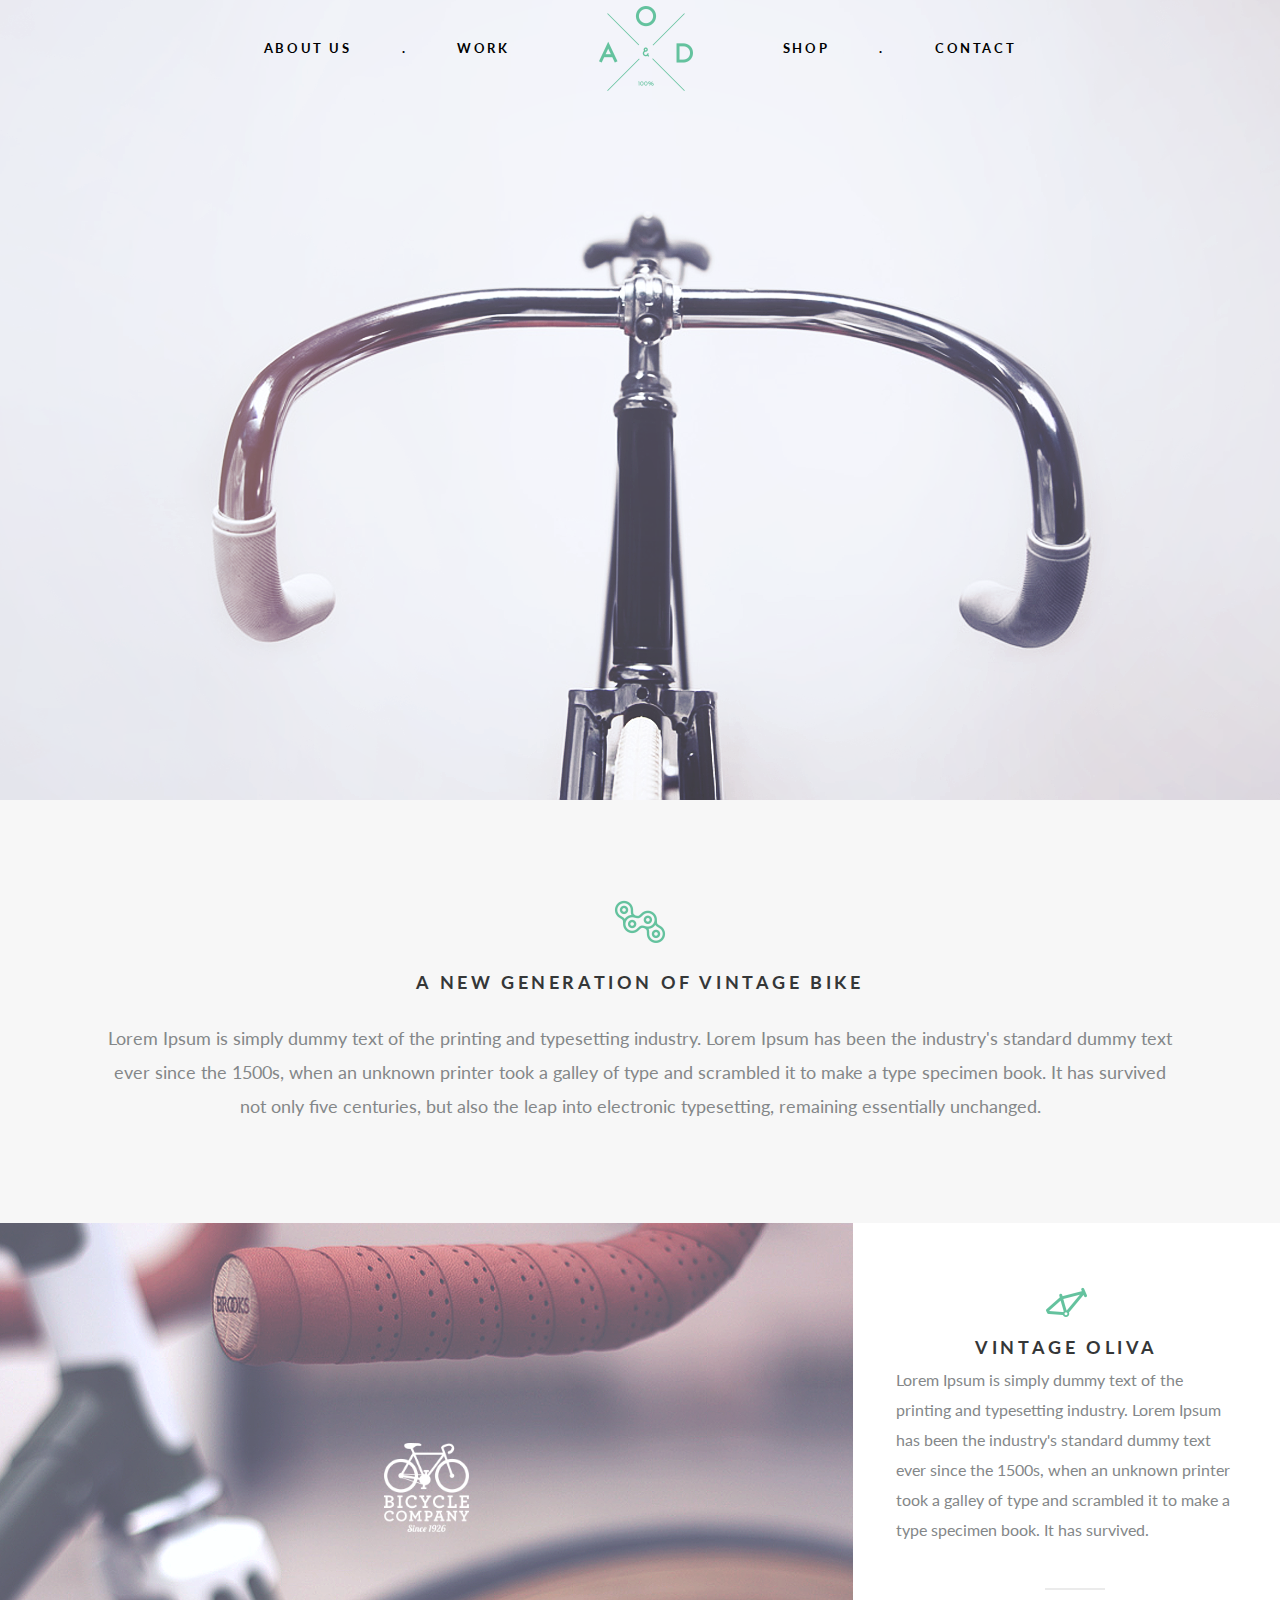
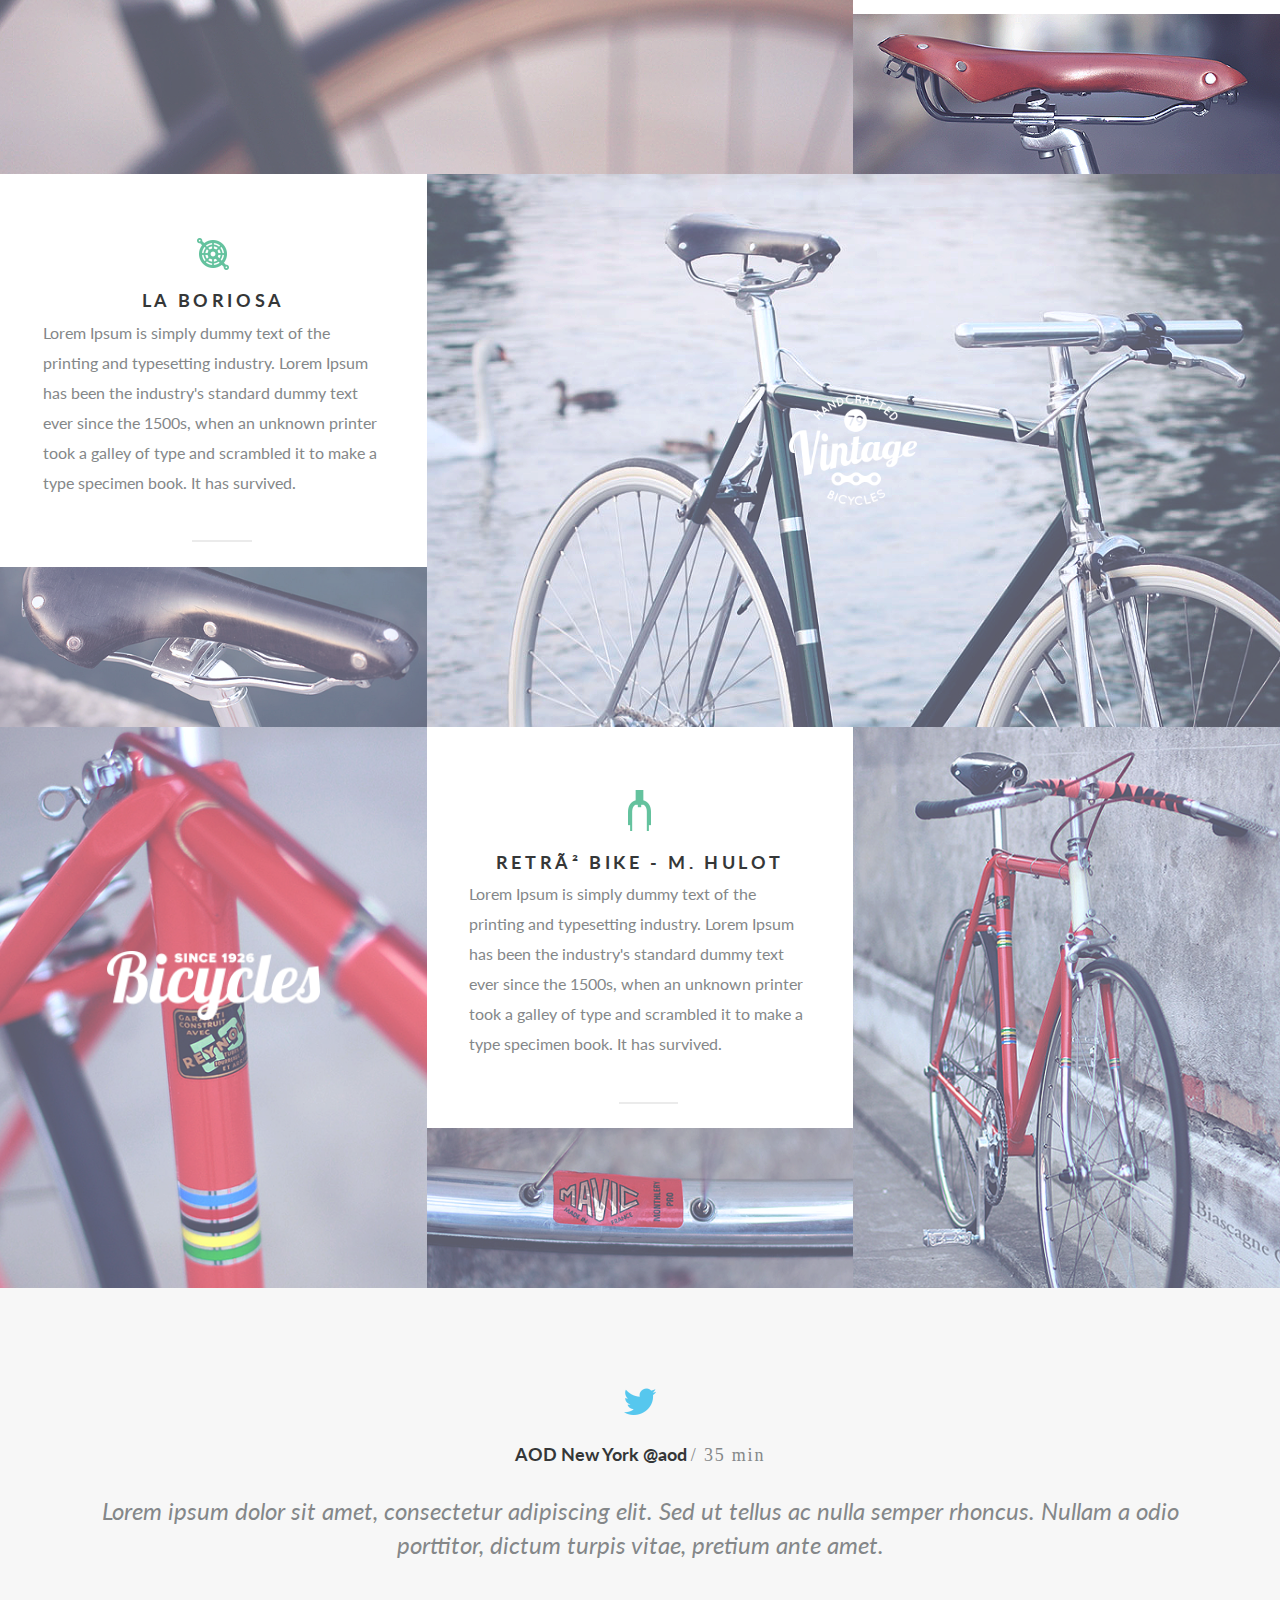
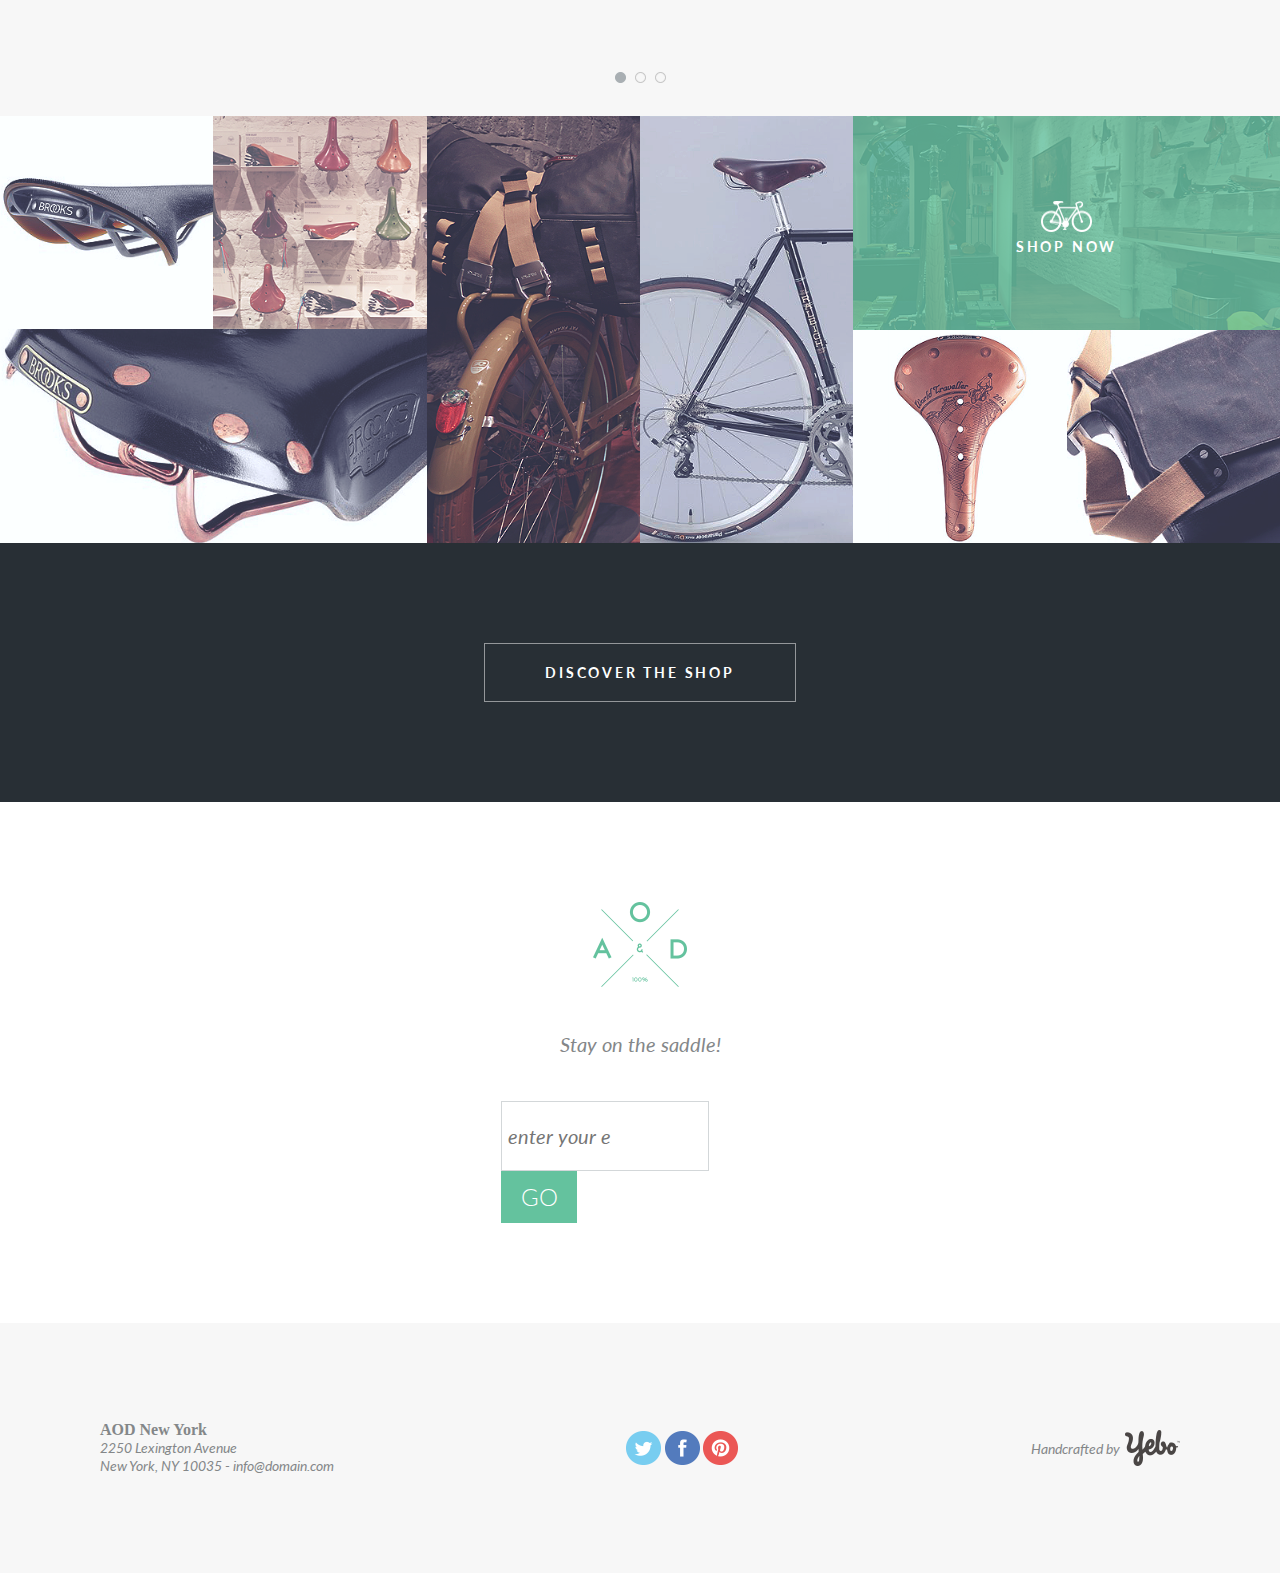
<file: adaptive/index.html>
<!DOCTYPE html>
<html lang = "ru">
    <head>
        <title>adaptive</title>
        <meta http-equid = "Content-type" content = "text/html;charset=UTF-8 /">
        <link rel="stylesheet" href="css/style.css">
        <link rel="shortcut icon" href="../adaptive/img/ico/favicon%20(1).ico">
        <meta name="viewport" content="width=device-width, initial-scale=1.0, maximum-scale=1.0, user-scalable=0">
    </head>
    <body>
        <div class="wrapper">
            <div class="header">
                <div class="header__menu menu">
                    <div class="menu__left">about&nbspus<span>.</span>work</div>
                    <div class="menu__item"><img src="../adaptive/img/adaptive/Logo.png" alt="сори"></div>
                    <div class="menu__right">shop<span>.</span>contact</div>
                </div>
            </div>
            <div class="new">
                <div class="new__row row">
                    <div class="new__item"><img src="../adaptive/img/adaptive/image_2.png" alt=""></div>
                    <div class="new__head head">A NEW GENERATION OF VINTAGE BIKE</div> 
                    <div class="new__text text">Lorem Ipsum is simply dummy text of the printing and typesetting industry. Lorem Ipsum has been the industry's standard dummy text ever since the 1500s, when an unknown printer took a galley of type and scrambled it to make a type specimen book. It has survived not only five centuries, but also the leap into electronic typesetting, remaining essentially unchanged. </div>
                </div>
            </div>
            <div class="block1">
                <div class="block1__row">
                    <div class="block1__item item"><img src="../adaptive/img/adaptive/Logo_1.png" alt=""></div>
                    <div class="block1__content content">
                        <div class="content__row ">
                            <div class="block1-content__item item1"><img src="../adaptive/img/adaptive/image_3.png" alt=""></div>
                            <div class="block1-content__head head1">vintage Oliva</div>
                            <div class="block1-content__text text1">Lorem Ipsum is simply dummy text of the printing and typesetting industry. Lorem Ipsum has been the industry's standard dummy text ever since the 1500s, when an unknown printer took a galley of type and scrambled it to make a type specimen book. It has survived.</div>
                            <div class="block-content__line line1"></div>
                            <div class="block-content__image image1"><img src="../adaptive/img/adaptive/Layer_11.png" alt=""></div>
                        </div>
                    </div>
                </div>
            </div>
            <div class="block1">
                <div class="block1__row">
                    <div class="block2__content content">
                        <div class="content__row ">
                            <div class="block2-content__item item1"><img src="../adaptive/img/adaptive/logo_2.png" alt=""></div>
                            <div class="block2-content__head head1">La Boriosa</div>
                            <div class="block2-content__text text1">Lorem Ipsum is simply dummy text of the printing and typesetting industry. Lorem Ipsum has been the industry's standard dummy text ever since the 1500s, when an unknown printer took a galley of type and scrambled it to make a type specimen book. It has survived.</div>
                            <div class="block-content__line line1"></div>
                            <div class="block-content__image image1"><img src="../adaptive/img/adaptive/Layer_12.png" alt=""></div>
                        </div>
                    </div>
                    <div class="block2__item item2"><img src="../adaptive/img/adaptive/Logo_4.png" alt=""></div>
                </div>
            </div>
            <div class="block1">
                <div class="block1__row">
                    <div class="block3__item item3"><img src="../adaptive/img/adaptive/Logo_5.png" alt=""></div>
                    <div class="block3__content content">
                        <div class="content__row ">
                            <div class="block3-content__item item1"><img src="../adaptive/img/adaptive/logo_3.png" alt=""></div>
                            <div class="block3-content__head head1">retrò Bike - M. Hulot</div>
                            <div class="block3-content__text text1">Lorem Ipsum is simply dummy text of the printing and typesetting industry. Lorem Ipsum has been the industry's standard dummy text ever since the 1500s, when an unknown printer took a galley of type and scrambled it to make a type specimen book. It has survived.</div>
                            <div class="block-content__line line1"></div>
                            <div class="block-content__image image1"><img src="../adaptive/img/adaptive/Layer_15.png" alt=""></div>
                        </div>
                    </div>
                    <div class="block3__item item4"></div>
                </div>
            </div>      
            <div class="aod">
                <div class="aod__row row1">
                    <div class="aod__item"><img src="../adaptive/img/adaptive/logo_6.png" alt=""></div>
                    <div class="aod__head head_a">AOD New York  @aod  <span>/  35 min</span></div> 
                    <div class="aod__text text_a">Lorem ipsum dolor sit amet, consectetur adipiscing elit. Sed ut tellus ac nulla semper rhoncus. Nullam a odio porttitor, dictum turpis vitae, pretium ante amet.</div>
                    <div class="aod__circle"><img src="img/adaptive/4-layers.png" alt=""></div>
                </div>
            </div>
            <div class="image">
                <div class="image-1__row">
                    <div class="image-1__head">
                        <img src="../adaptive/img/adaptive/Layer_19.png" alt="">
                        <img src="../adaptive/img/adaptive/Layer_21.png" alt="">
                    </div>
                    <div class="image-1__foot">
                        <img src="../adaptive/img/adaptive/Layer_20.png" alt="">
                    </div>
                </div>
                <div class="image-2__row">
                    <img src="../adaptive/img/adaptive/Layer_22.png" alt="">
                    <img src="../adaptive/img/adaptive/Layer_25.png" alt="">
                </div>
                <div class="image-3__row">
                    <div class="image-3__head">
                        <figure>
                            <img src="../adaptive/img/adaptive/Shape_13.png" alt="">
                            <figcaption>Shop&nbspnow</figcaption>
                        </figure>
                    </div>
                    <div class="image-3__foot">
                        <img src="../adaptive/img/adaptive/Layer_24.png" alt="">
                        <img src="../adaptive/img/adaptive/Layer_26.png" alt="">
                    </div>
                </div>
            </div>
            <div class="dis">
                <div class="dis__row rowd">
                    <div class="dis__button">
                        <button>DISCOVER&nbspTHE&nbspSHOP</button>
                    </div>
                </div>
            </div>
            <div class="stay">
                <div class="stay__row row">
                    <div class="stay__item"><img src="../adaptive/img/adaptive/Logo.png" alt=""></div>
                    <div class="stay__head head_s">Stay on the saddle!</div> 
                    <div class="stay__email email">
                        <input placeholder="enter your email" type="email">
                        <button>GO</button>
                    </div>
                </div>
            </div>
            <footer class="footer">
                <div class="footer1">
                    <div class="footer1__text">
                        <span>AOD New York</span><br>
                        2250 Lexington Avenue <br>
                        New York, NY 10035  - info@domain.com
                    </div>     
                </div>
                <div class="footer2">
                    <div class="footer2__image">
                        <img src="../adaptive/img/adaptive/Vector_1.png" alt="">
                        <img src="../adaptive/img/adaptive/Vector_2.png" alt="">
                        <img src="../adaptive/img/adaptive/Vector_3.png" alt="">
                    </div>
                </div>
                <div class="footer3">
                    <div class="footer3__yebo">
                        <div class="yebo__text">Handcrafted by</div>
                        <img src="../adaptive/img/adaptive/Y_E_B_O_Logo.png" alt="">
                    </div>
                </div>
            </footer>
        
        </div>
    </body>
</html>
</file>
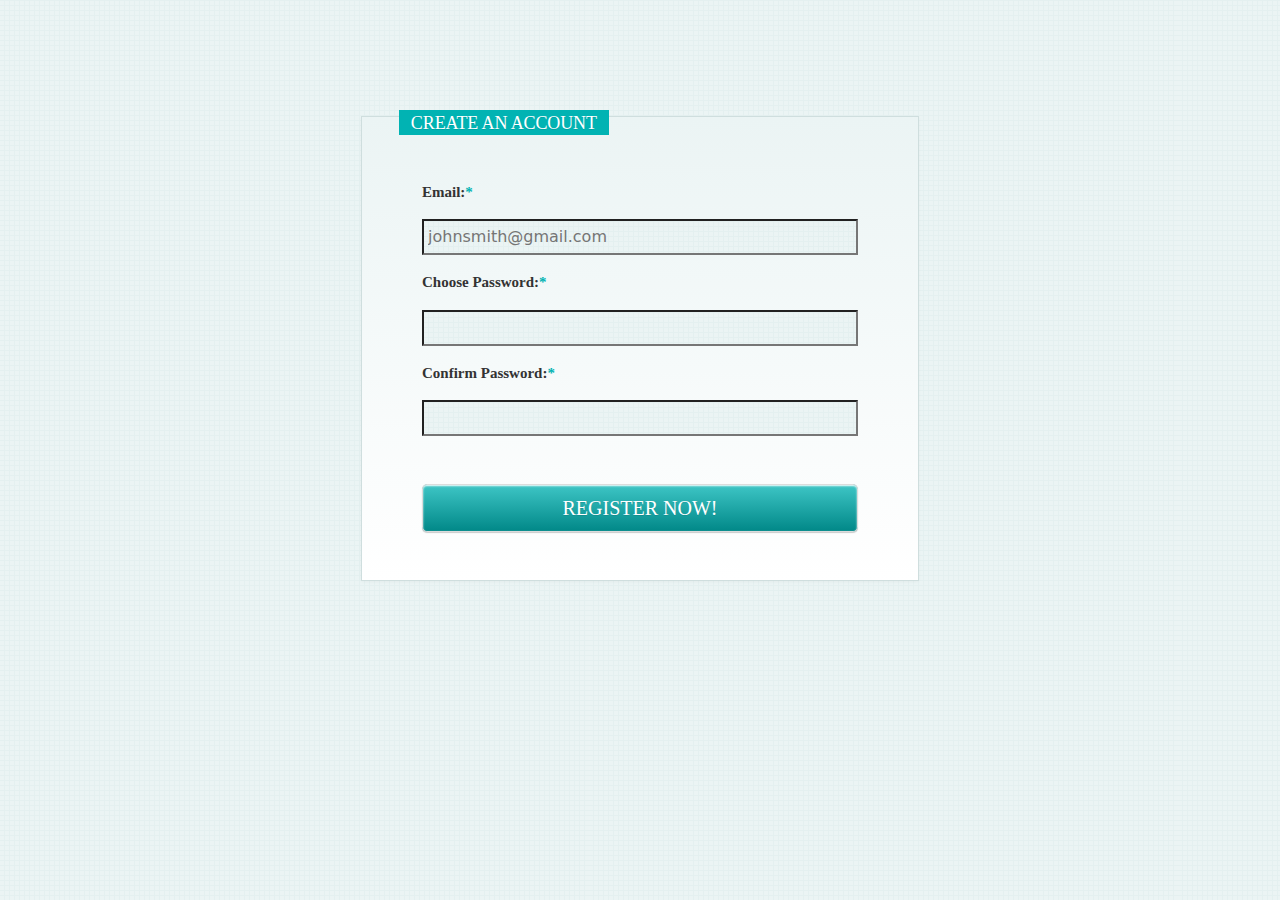
<file: create_account/index.html>
<!DOCTYPE html>
<html lang = "ru">
    <head>
        <title>Create_Account</title>
        <meta http-equid = "Content-type" content = "text/html;charset=UTF-8 /">
        <link rel="stylesheet" href="css/style.css">
        <link rel="stylesheet" href="css/bootstrap.css">
        <meta name="viewport" content="width=device-width, initial-scale=1.0, maximum-scale=1.0, user-scalable=0">
    </head>
    <body>
        <div class="container  text-center ">
            <div class="register">
                <div class="row rowstr  d-inline-block ">
                 <div class="col col-regist ">create an account</div>
                </div>
                <div class="row row-regist h-100 w-50 offset-3 ">
                 <div class="col">
                    <div class="form p-5">
                        <p class="mt-3 "> <strong>Email:<span>*</span></strong> </p>
                        <form action="#">
                            <div class="input-group input-group-lg">
                             <input placeholder="johnsmith@gmail.com" type="email" class=" p-1 mb-3 input-group input-group-lg">
                            </div>
                            <p class=""> <strong>Choose Password:<span>*</span></strong> </p>
                            <div class="input-group input-group-lg">
                             <input type="password" class=" p-1 mb-3 input-group input-group-lg">
                            </div>
                            <p class=""> <strong>Confirm Password:<span>*</span></strong> </p>
                            <div class="input-group input-group-lg ">
                             <input type="password" class=" p-1 mb-5 input-group">
                            </div>
                            <div class="d-grid gap-2">
                             <button  class="btn-lg form-btn" type="button">register now!</button>
                            </div>
                        </form>
                    </div>
                 </div>
                </div>
            </div>
        </div>
    </body>
</html>
</file>
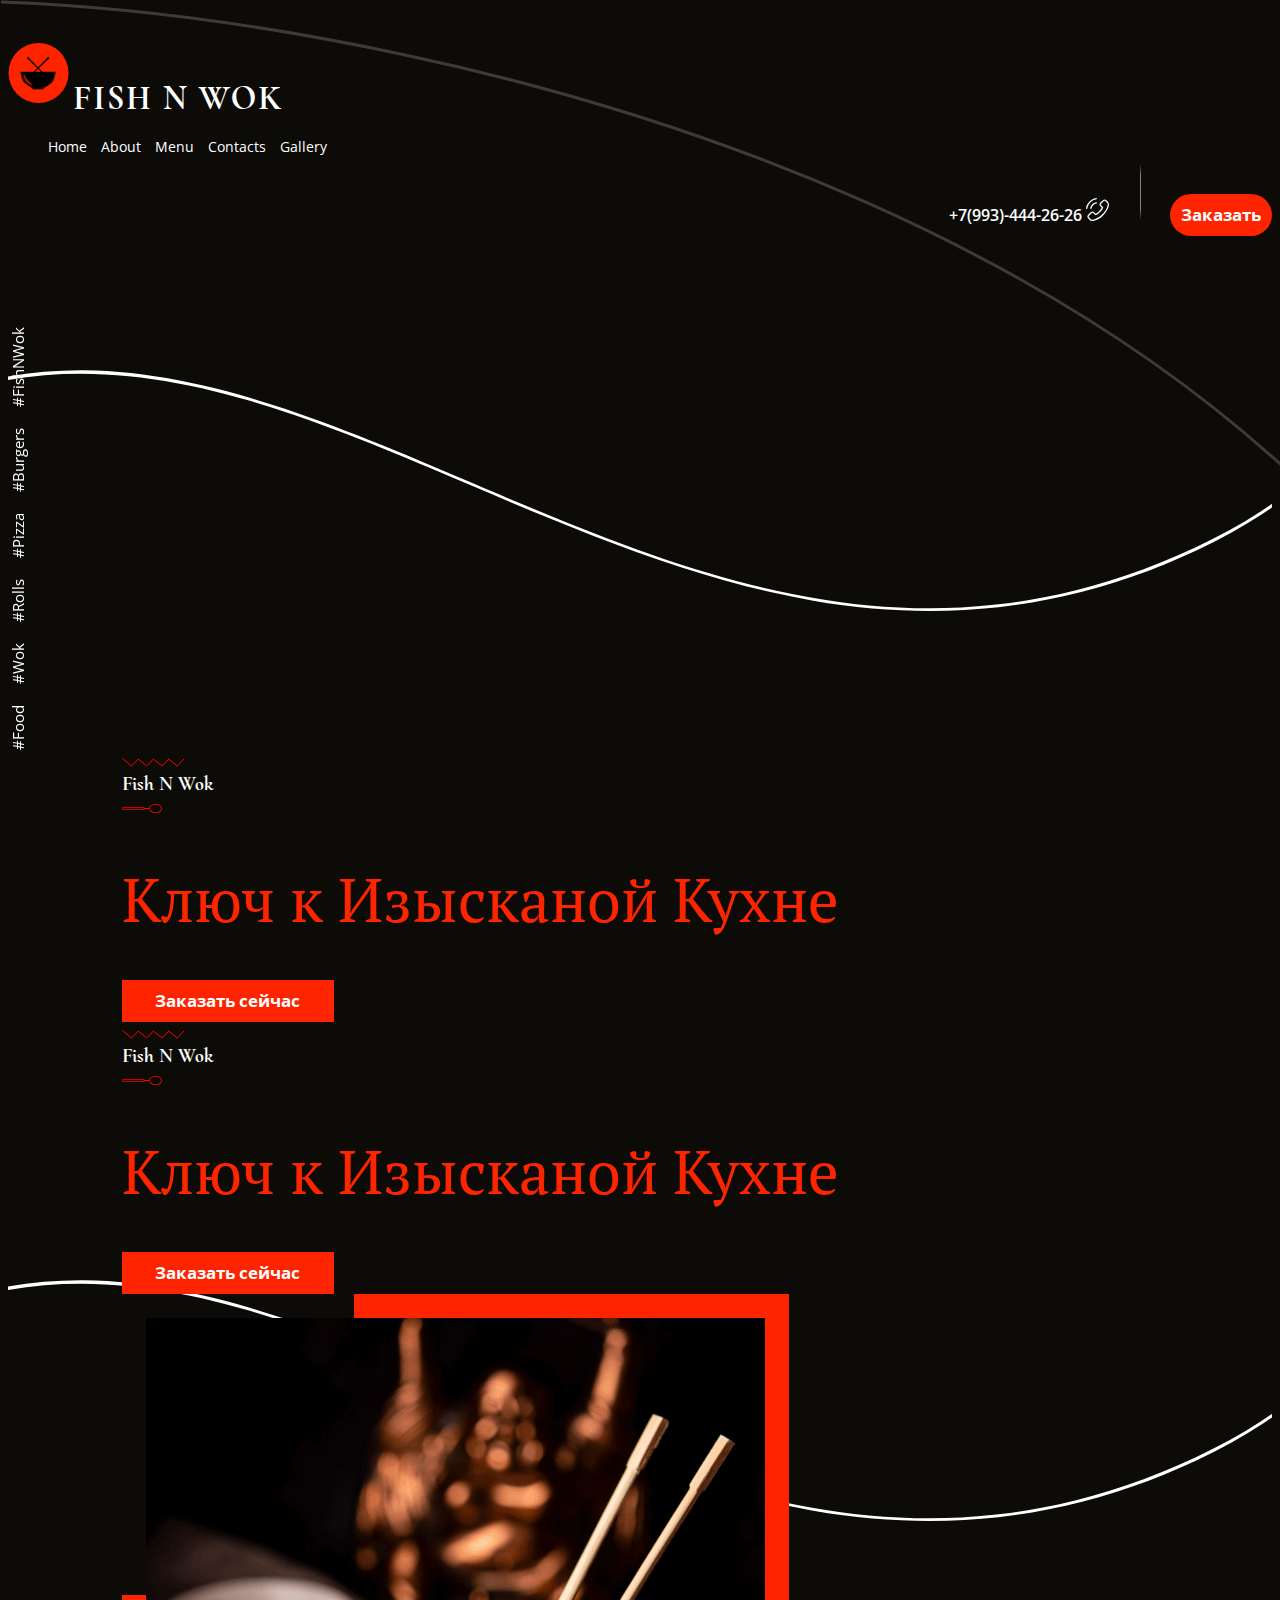
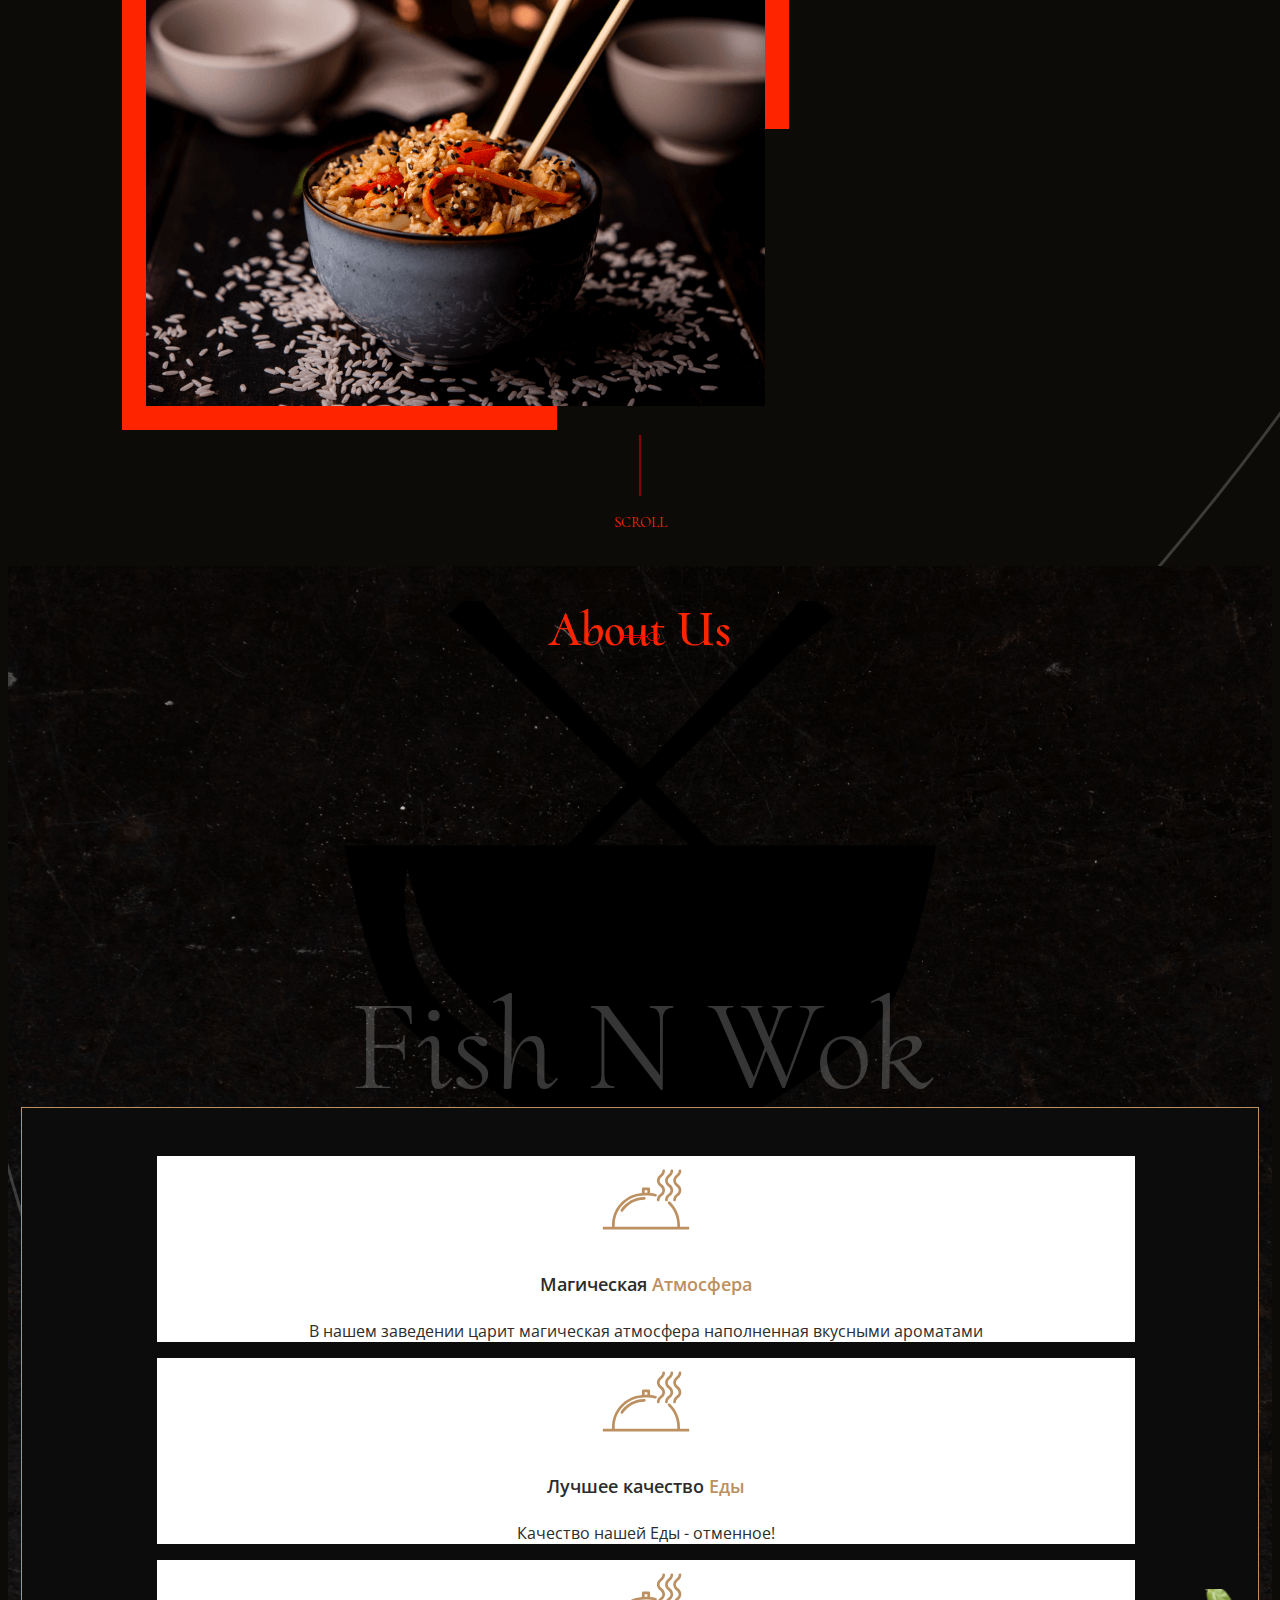
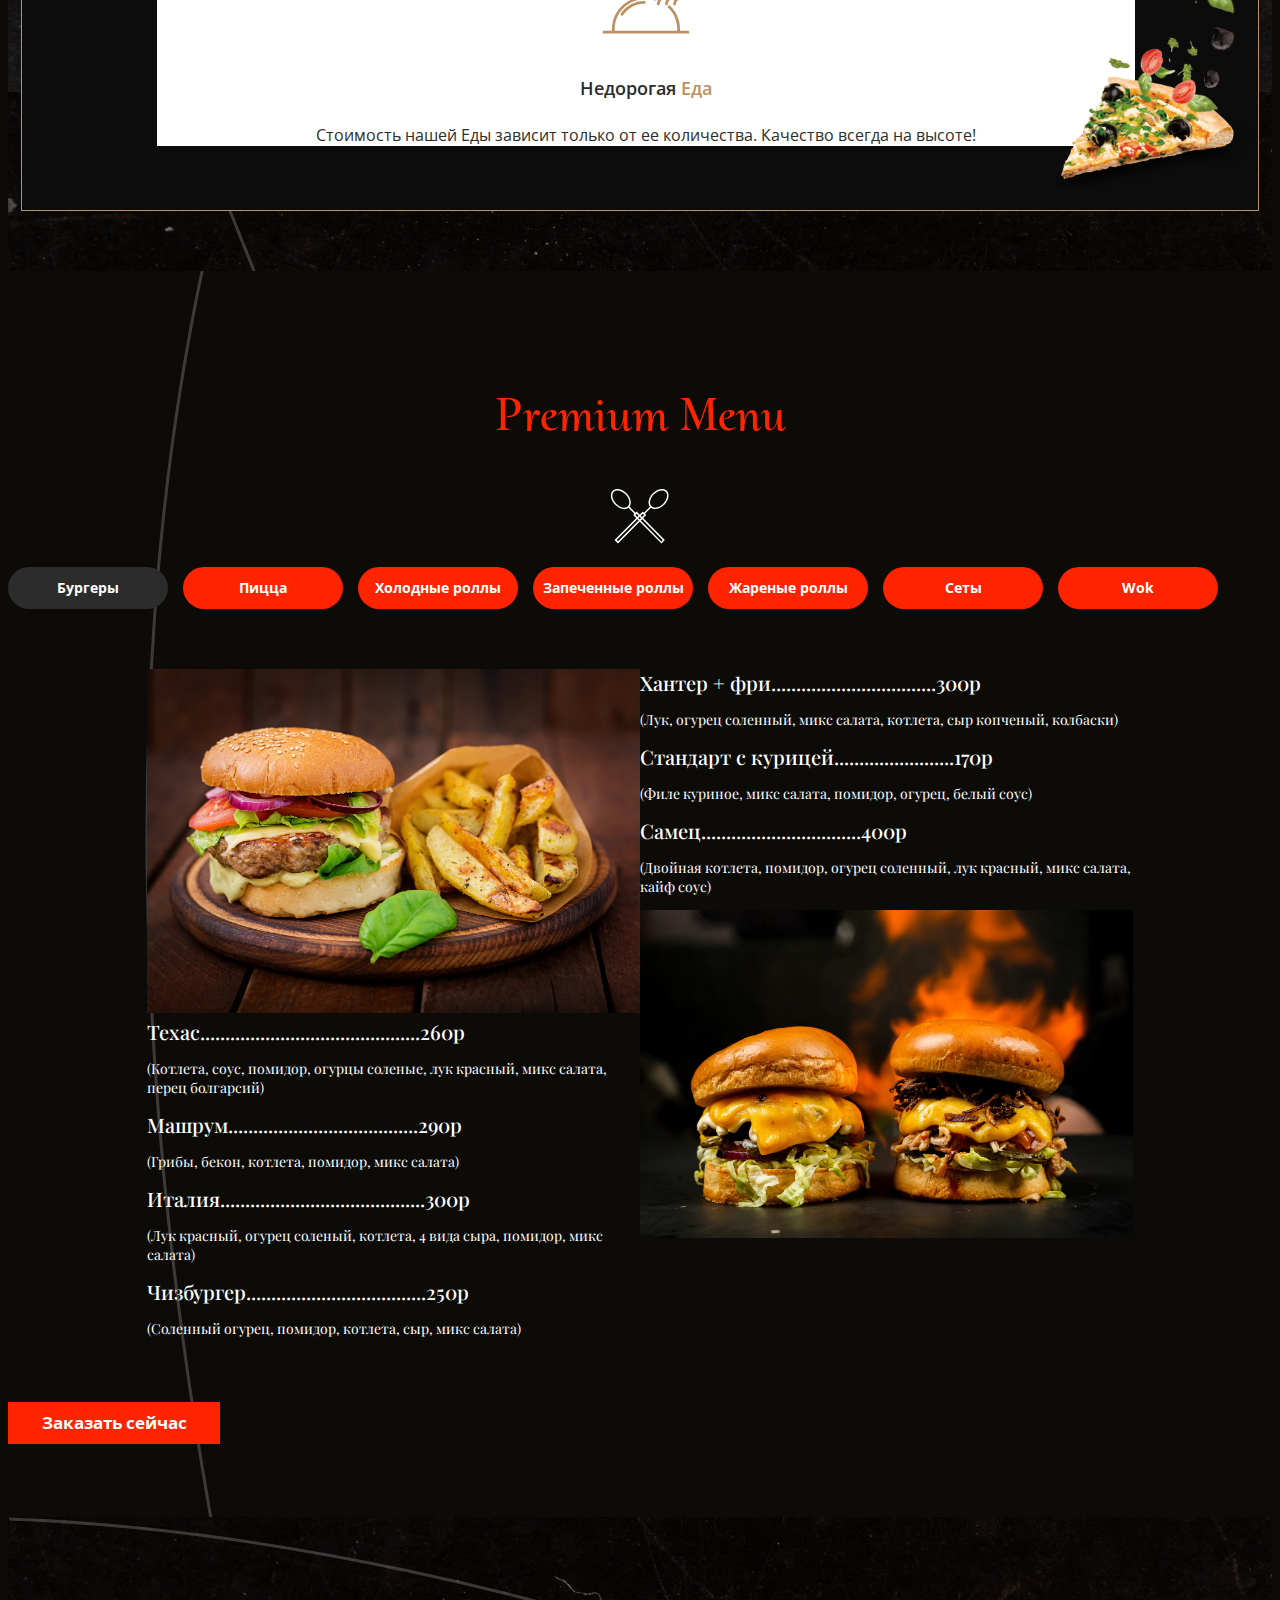
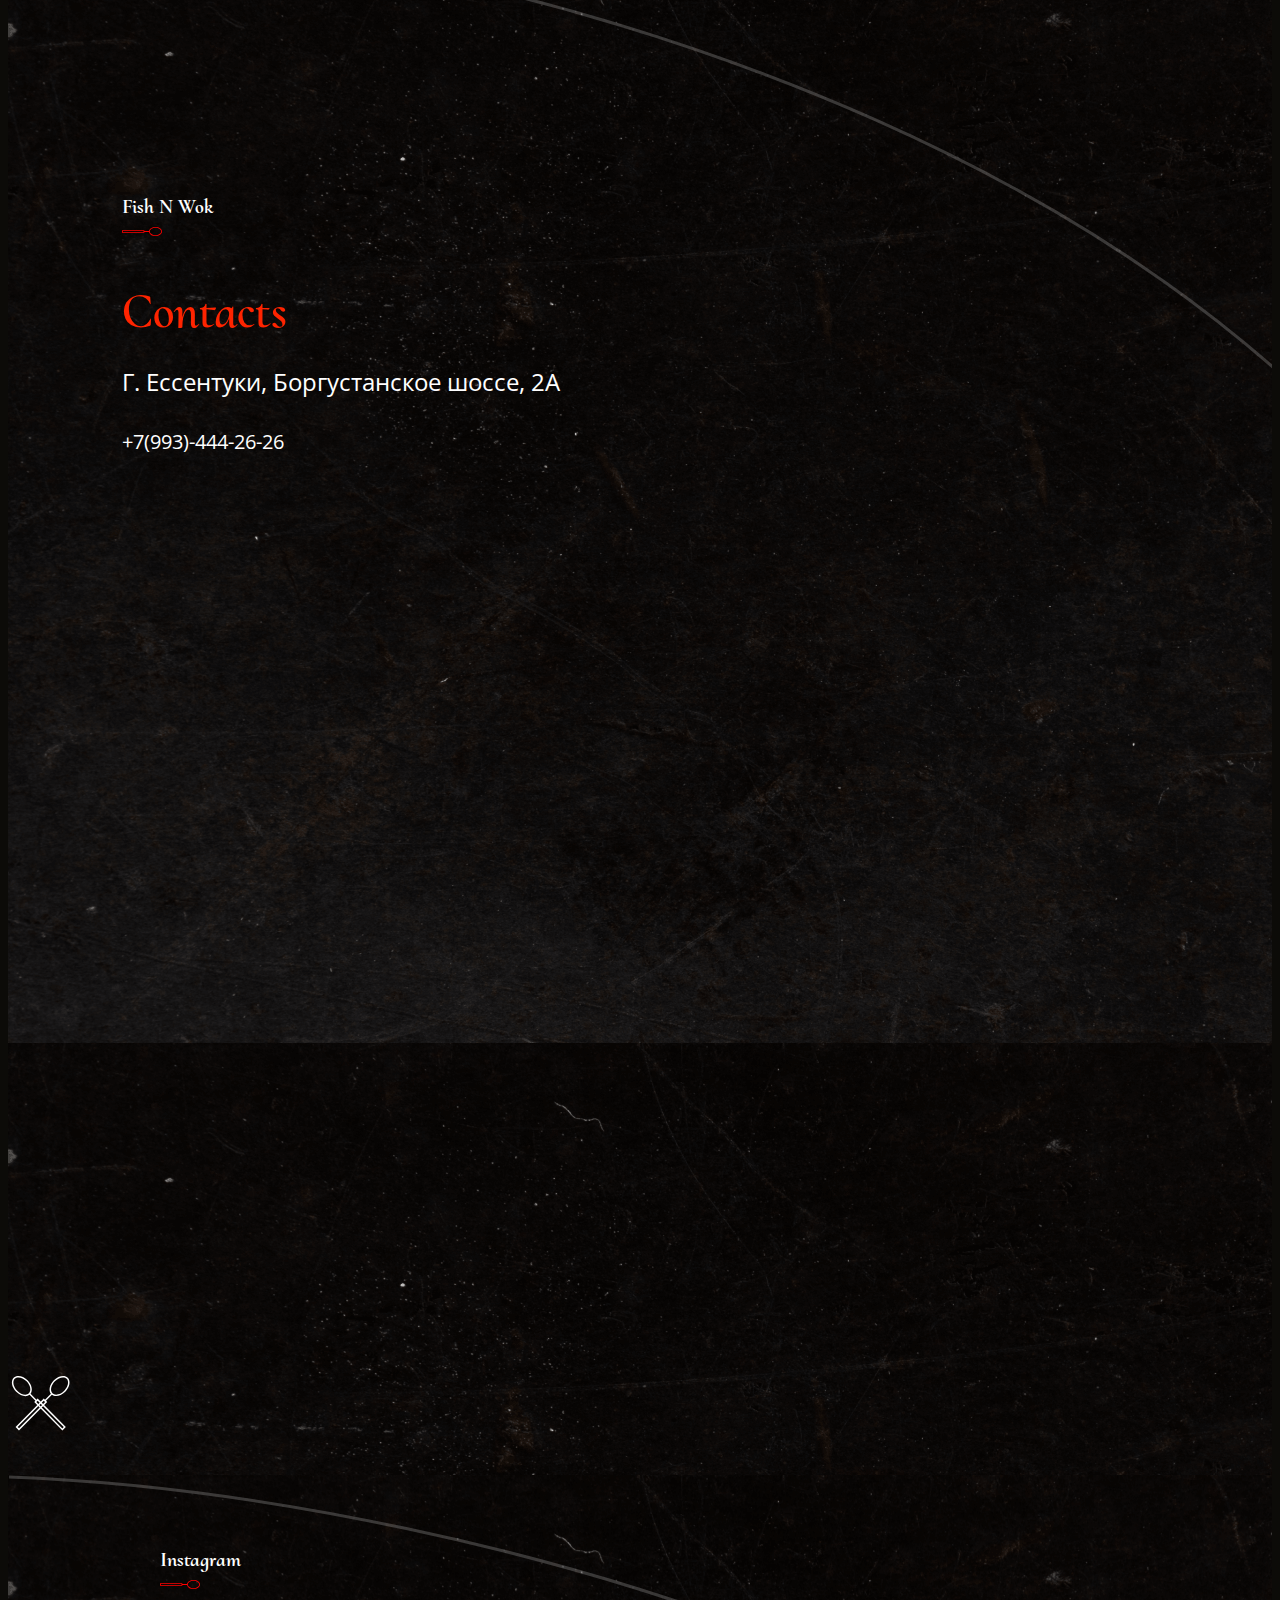
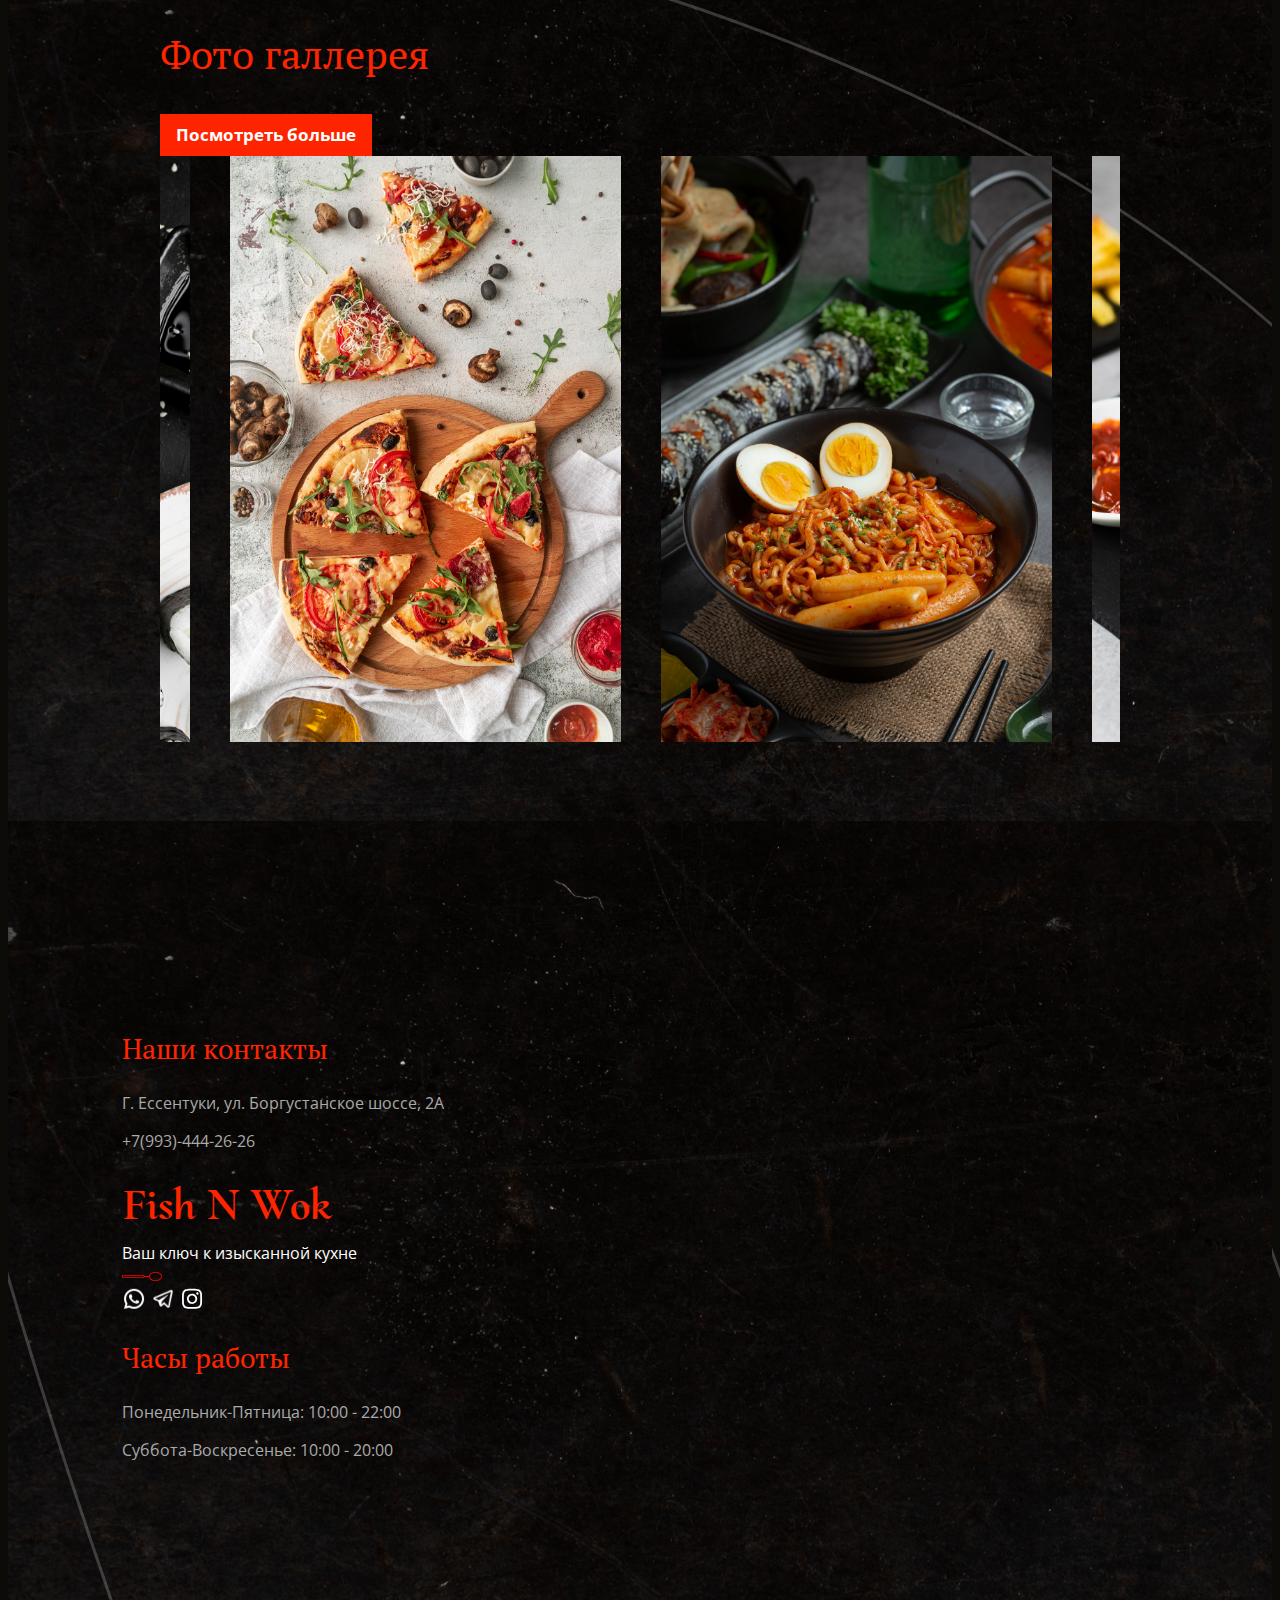
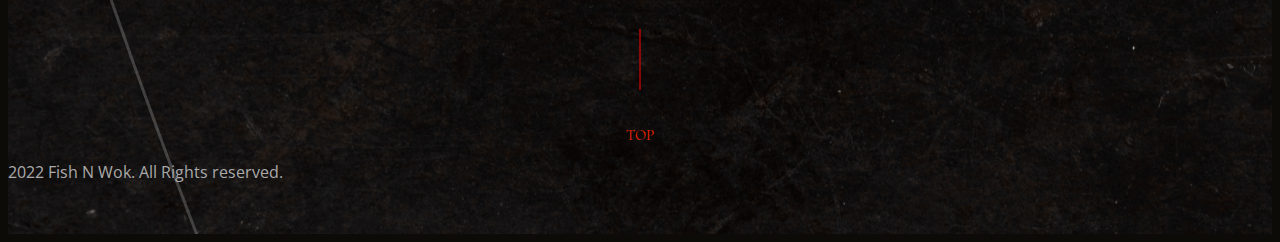
<file: fish-n-wok/src/index.html>
<!doctype html>
<html lang="ru">
<head>
    <meta charset="UTF-8">
    <meta name="viewport"
          content="width=device-width, user-scalable=no, initial-scale=1.0, maximum-scale=1.0, minimum-scale=1.0">
    <meta http-equiv="X-UA-Compatible" content="ie=edge">
    <link type="image/x-icon" href="images/all/favicon.png" rel="shortcut icon">
    <link rel="stylesheet" href="https://cdn.jsdelivr.net/npm/bootstrap@4.6.1/dist/css/bootstrap.min.css" integrity="sha384-zCbKRCUGaJDkqS1kPbPd7TveP5iyJE0EjAuZQTgFLD2ylzuqKfdKlfG/eSrtxUkn" crossorigin="anonymous">
    <link rel="preconnect" href="https://fonts.googleapis.com">
    <link rel="preconnect" href="https://fonts.gstatic.com" crossorigin>
    <link href="https://fonts.googleapis.com/css2?family=Cormorant+Upright:wght@400;600;700&family=Open+Sans:wght@400;600;700&family=PT+Serif&family=Playfair+Display:wght@400;500&family=Poppins:wght@200;400&display=swap" rel="stylesheet">
    <link rel="stylesheet" href="css/style.css">
    <title>Fish N Wok</title>
</head>
<body>
    <header id="home" class="header container-fluid">
        <div class="section__container container">
            <div class="row align-items-center justify-content-center">
                <div class="header__logo logo col-lg-3 col-xl-4 col-sm-5 col-8">
                    <img class="logo_img" src="images/home/logo.svg" alt="logo">
                    <a href="index.html" class="logo_title">FISH N WOK</a>
                </div>

                <div class="header__menu menu col-lg-5 col-sm-2 col-4 col-xl-4">
                    <div class="menu__icon_wrapper">
                        <div class="menu__icon">
                            <span></span>
                        </div>
                    </div>
                    <nav class="menu__body">
                        <ul class="menu__list">
                            <li><a  href="#home" class="menu__link">Home</a></li>
                            <li><a  href="#about" class="menu__link">About</a></li>
                            <li><a  href="#menu" class="menu__link">Menu</a></li>
                            <li><a  href="#contacts" class="menu__link">Contacts</a></li>
                            <li><a  href="#gallery" class="menu__link">Gallery</a></li>
                        </ul>
                    </nav>
                </div>

                <div class="header_order order col-lg-4 col-sm-5 d-sm-block d-none ">
                    <div class="order__phone">
                        <a class="d-md-block d-none phone" href="tel:+79934442626">+7(993)-444-26-26</a>
                        <a class="d-md-none d-inline" href="tel:+79934442626">
                            <img src="images/home/phone.svg" alt="" class="d-md-none d-inline img">
                        </a>
                    </div>
                    <div class="order__line d-sm-inline d-none">
                        <img src="images/home/Vector.svg" alt="line">
                    </div>
                    <div class="order__btn d-sm-inline-block d-none button">
                        <div class="button__wrapper button__head">
                            <a href="tel:+79934442626" class="button__text">Заказать</a>
                        </div>
                    </div>
                </div>

            </div>

            <div class="header__main main row">
                <div class="main__left hashtag col">
                    <p class="hashtag__text">#FishNWok</p>
                    <p class="hashtag__text">#Burgers</p>
                    <p class="hashtag__text">#Pizza</p>
                    <p class="hashtag__text">#Rolls</p>
                    <p class="hashtag__text">#Wok</p>
<!--                    <p class="hashtag__text">#FNW</p>-->
                    <p class="hashtag__text">#Food</p>
                </div>

                <div class="main__container col-12 row">
                    <div class="main__title title d-md-block d-none col-3 col-xl-4 align-self-center">
                        <div class="title__wrapper">
                            <img src="images/home/curve.svg" alt="curve" class="title__curve">
                            <h3 class="title__h3">Fish N Wok</h3>
                            <img src="images/all/spoon.svg" alt="spoon" class="title__spoon">
                            <h1 class="title__text mb-5">Ключ к Изысканой Кухне</h1>
                            <div class="title__btn button">
                                <div class="button__wrapper button__wrapper_main">
                                    <a href="tel:+79934442626" class="button__text">Заказать сейчас</a>
                                </div>
                            </div>
                        </div>
                    </div>
                    <div class="main__img col-12 col-md-7 col-xl-6">
                        <div class="main__title title d-block d-md-none align-self-center">
                            <div class="title__wrapper">
                                <img src="images/home/curve.svg" alt="curve" class="title__curve">
                                <h3 class="title__h3">Fish N Wok</h3>
                                <img src="images/all/spoon.svg" alt="spoon" class="title__spoon">
                                <h1 class="title__text mb-5">Ключ к Изысканой Кухне</h1>
                                <div class="title__btn button">
                                    <div class="button__wrapper">
                                        <a href="tel:+79934442626" class="button__text">Заказать сейчас</a>
                                    </div>
                                </div>
                            </div>
                        </div>
                        <img class="img"
                             srcset="images/home/bowl.png,
                                     images/home/bowl@2x.png 2x"
                             src="images/home/bowl.png" alt="bowl">
                    </div>

                </div>
            </div>

            <div class="header__scroll mt-3 scroll row justify-content-end">
                <div class="scroll__block col-12">
                    <img class="scroll__svg" src="images/home/scroll2.svg" alt="scroll">
                    <p class="scroll__text">SCROLL</p>
                </div>
            </div>
        </div>
    </header>
    <main>
        <section id="about" class="about container-fluid">
            <div class="section__container container">
                <div class="about__container">
                    <div class="row justify-content-between">
                        <div class="col-12 about__head">
                            <h2 class="about__title">About Us</h2>
                            <img src="images/all/spoon.svg" alt="spoon" class="title__spoon">
                        </div>
                        <div class="col-12 about__text">
                            Fish N Wok
                        </div>
                    </div>

                    <div class="row about__content content">
                        <div class="col-12 col-md content__block">
                            <img src="images/about/dish.svg" alt="dish" class="img">
                            <h4 class="content__title">Магическая <span>Атмосфера</span></h4>
                            <p class="content__text">
                                В нашем заведении царит магическая атмосфера
                                наполненная вкусными ароматами
                            </p>
                        </div>
                        <div class="col-12 col-md content__block">
                            <img src="images/about/dish.svg" alt="dish" class="img">
                            <h4 class="content__title">Лучшее качество <span>Еды</span></h4>
                            <p class="content__text">
                                Качество нашей
                                Еды - отменное!
                            </p>
                        </div>
                        <div class="col-12 col-md content__block">
                            <img src="images/about/dish.svg" alt="dish" class="img">
                            <h4 class="content__title">Недорогая <span>Еда</span></h4>
                            <p class="content__text">
                                Стоимость нашей Еды зависит только от ее
                                количества. Качество всегда на высоте!
                            </p>
                        </div>
                    </div>
                    <div class="about__pizza">
                        <img class="img"
                             srcset="images/about/about.png,
                                     images/about/about@2x.png 2x"
                             src="images/about/about.png" alt="pizza">
                    </div>
                </div>
            </div>
        </section>
        <section id="menu" class="food__menu container-fluid">
            <div class="section__container container">
                <div class="menu__container">
                    <div class="row mb-2">
                        <div class="menu__head">
                            <h2 class="menu__title mb-3">Premium Menu</h2>
                            <img src="images/all/cutlery.svg" alt="cutlery" class="img mb-3">
                        </div>
                    </div>
                    <div class="row">
                        <div class="col-12 menu__blocks align-items-start">
                            <div class="menu__items">
                                <div class="menu__item">
                                    <div class="button__wrapper btn_active button__head menu__item_wrapper">
                                        <p class="button__text menu__item_text">Бургеры</p>
                                    </div>
                                </div>
                                <div class="menu__item">
                                    <div class="button__wrapper button__head menu__item_wrapper">
                                        <p class="button__text menu__item_text">Пицца</p>
                                    </div>
                                </div>
                                <div class="menu__item">
                                    <div class="button__wrapper button__head menu__item_wrapper">
                                        <p class="button__text menu__item_text">Холодные роллы</p>
                                    </div>
                                </div>
                                <div class="menu__item">
                                    <div class="button__wrapper button__head menu__item_wrapper">
                                        <p class="button__text menu__item_text">Запеченные роллы</p>
                                    </div>
                                </div>
                                <div class="menu__item">
                                    <div class="button__wrapper button__head menu__item_wrapper">
                                        <p class="button__text menu__item_text">Жареные роллы</p>
                                    </div>
                                </div>
                                <div class="menu__item">
                                    <div class="button__wrapper button__head menu__item_wrapper">
                                        <p class="button__text menu__item_text">Сеты</p>
                                    </div>
                                </div>
                                <div class="menu__item">
                                    <div class="button__wrapper button__head menu__item_wrapper">
                                        <p class="button__text menu__item_text">Wok</p>
                                    </div>
                                </div>
                            </div>
                        </div>
                    </div>
                    <div class="menu__item_content">
                        <div class="menu__item_block item_none item_active row justify-content-between">
                            <div class="col-6">
                                <img src="images/menu/6.jpg" alt="" class="mb-3  img">
                                <div class="product-1">
                                    <p class="fry__rolls_text item_text">
                                        Техас............................................260р
                                    </p>
                                    <p class="item_subtext">
                                        (Котлета, соус, помидор, огурцы соленые, лук красный, микс салата, перец болгарсий)
                                    </p>
                                </div>
                                <div class="product-2">
                                    <p class="fry__rolls_text item_text">
                                        Машрум......................................290р
                                    </p>
                                    <p class="item_subtext">
                                        (Грибы, бекон, котлета, помидор, микс салата)
                                    </p>
                                </div>
                                <div class="product-3">
                                    <p class="fry__rolls_text item_text">
                                        Италия.........................................300р
                                    </p>
                                    <p class="item_subtext">
                                        (Лук красный, огурец соленый, котлета, 4 вида сыра, помидор, микс салата)
                                    </p>
                                </div>
                                <div class="product-4">
                                    <p class="fry__rolls_text item_text">
                                        Чизбургер....................................250р
                                    </p>
                                    <p class="item_subtext">
                                        (Соленный огурец, помидор, котлета, сыр, микс салата)
                                    </p>
                                </div>

                            </div>
                            <div class="col-6">
                                <div class="product-5">
                                    <p class="fry__rolls_text item_text">
                                        Хантер + фри.................................300р
                                    </p>
                                    <p class="item_subtext">
                                        (Лук, огурец соленный, микс салата, котлета, сыр копченый, колбаски)
                                    </p>
                                </div>
                                <div class="product-6">
                                    <p class="fry__rolls_text item_text">
                                        Стандарт с курицей........................170р
                                    </p>
                                    <p class="item_subtext">
                                        (Филе куриное, микс салата, помидор, огурец, белый соус)
                                </div>
                                <div class="product-7">
                                    <p class="fry__rolls_text item_text">
                                        Самец................................400р
                                    </p>
                                    <p class="item_subtext">
                                        (Двойная котлета, помидор, огурец соленный, лук красный, микс салата, кайф соус)
                                </div>

                                <img src="images/menu/42.jpg" alt="" class="mt-3 img">
                            </div>
                        </div>
                        <div class="menu__item_block item_none row justify-content-between" >
                            <div class="col-6">
                                <div class="product-1">
                                    <p class="fry__rolls_text item_text">
                                        Пеперони.....................(30/40см) 430/580р
                                    </p>
                                    <p class="item_subtext">
                                        (Сыр, красный соус, пеперони, орегано)
                                    </p>
                                </div>
                                <div class="product-2">
                                    <p class="fry__rolls_text item_text">
                                        4 Сыра.........................(30/40см) 400/500р
                                    </p>
                                    <p class="item_subtext">
                                        (Сыр, белый соус, блю чиз, пармезан, копченый сыр)
                                    </p>
                                </div>
                                <div class="product-3">
                                    <p class="fry__rolls_text item_text">
                                        4 Сезона.......................(30/40см) 580/740р
                                    </p>
                                    <p class="item_subtext">
                                        (Сыр, красный соус, куриное филе, лук красный, помидор, ветчина, грибы, бекон, пеперони, холопенью)
                                    </p>
                                </div>
                                <div class="product-4">
                                    <p class="fry__rolls_text item_text">
                                        Диабола.......................(30/40см) 500/630р
                                    </p>
                                    <p class="item_subtext">
                                        (Сыр, красный соус, пеперони, помидоры, бекон, холопенью)
                                    </p>
                                </div>
                                <div class="product-5">
                                    <p class="fry__rolls_text item_text">
                                        Ассорти........................(30/40см) 590/750р
                                    </p>
                                    <p class="item_subtext">
                                        (Сыр, красный соус, куриное филе, ветчина, пеперони, помидор, моцарелла, бекон, оригано)
                                    </p>
                                </div>
                                <img src="images/menu/10.jpg" alt="" class="mt-3  img">
                            </div>
                            <div class="col-6">
                                <img src="images/menu/55.jpg" alt="" class="mb-3  img">
                                <div class="product-6">
                                    <p class="fry__rolls_text item_text">
                                        Ветчина грибы.........(30/40см) 400/600р
                                    </p>
                                    <p class="item_subtext">
                                        (Сыр, белый соус, ветчина, грибы, помидоры)
                                    </p>
                                </div>
                                <div class="product-7">
                                    <p class="fry__rolls_text item_text">
                                        Гавайская....................(30/40см) 450/630р
                                    </p>
                                    <p class="item_subtext">
                                        (Сыр, ананас, курица, бекон, красный соус)
                                    </p>
                                </div>
                                <div class="product-8">
                                    <p class="fry__rolls_text item_text">
                                        Маргарита...................(30/40см) 330/470р
                                    </p>
                                    <p class="item_subtext">
                                        (Сыр, красный соус, помидоры)
                                </div>
                                <div class="product-9">
                                    <p class="fry__rolls_text item_text">
                                        Цезарь.........................(30/40см) 500/620р
                                    </p>
                                    <p class="item_subtext">
                                        (Сыр, белый соус, куриное филе, пармезан, микс салата, черри)
                                </div>
                                <div class="product-10">
                                    <p class="fry__rolls_text item_text">
                                        Цыпленок ранч.........(30/40см) 500/620р
                                    </p>
                                    <p class="item_subtext">
                                        (Сыр, белый соус, куриное филе, лук красный, помидоры)
                                </div>
                                <div class="product-11">
                                    <p class="fry__rolls_text item_text">
                                        Чизкейк.......................(30/40см) 450/600р
                                    </p>
                                    <p class="item_subtext">
                                        (Крем чиз, клубника, шоколад, орехи, пудра, кокос)
                                </div>
                            </div>
                        </div>
                        <div class="menu__item_block item_none row justify-content-between">
                            <div class="col-6">
                                <img src="images/menu/12.jpg" alt="" class="mb-3 img">
                                <div class="product-1">
                                    <p class="fry__rolls_text item_text">
                                        Филадельфия...........................270р
                                    </p>
                                    <p class="item_subtext">
                                        (Рис, нори, сыр кремета, огурец, лосось)
                                    </p>
                                </div>
                                <div class="product-2">
                                    <p class="fry__rolls_text item_text">
                                        Филадельфия креветка...............305р
                                    </p>
                                    <p class="item_subtext">
                                        (Рис, сыр кремета, огурец, авокадо, креветка, лосось)
                                    </p>
                                </div>
                                <div class="product-3">
                                    <p class="fry__rolls_text item_text">
                                        Калифорния лосось......................280р
                                    </p>
                                    <p class="item_subtext">
                                        (Рис, яки соус, огурец, авокадо, лосось, масаго)
                                    </p>
                                </div>
                                <div class="product-4">
                                    <p class="fry__rolls_text item_text">
                                        Калифорния краб..........................250р
                                    </p>
                                    <p class="item_subtext">
                                        (Рис, яки соус, огурец, авокадо, краб, масаго)
                                    </p>
                                </div>
                                <div class="product-5">
                                    <p class="fry__rolls_text item_text">
                                        Калифорния креветка.................290р
                                    </p>
                                    <p class="item_subtext">
                                        (Рис, огурец, авокадо, креветка, масаго)
                                    </p>
                                </div>
                                <div class="product-6">
                                    <p class="fry__rolls_text item_text">
                                        Филадельфия с угрем...................310р
                                    </p>
                                    <p class="item_subtext">
                                        (Рис, сыр кремета, огурец, угур, унаги соус, кунжут)
                                    </p>
                                </div>
                                <div class="product-7">
                                    <p class="fry__rolls_text item_text">
                                        Канада......................................350р
                                    </p>
                                    <p class="item_subtext">
                                        (Рис, огурец, лосось, сыр кремета, угур, унаги соус, кунжут)
                                    </p>
                                </div>
                                <div class="product-8">
                                    <p class="fry__rolls_text item_text">
                                        Аляска.....................................270р
                                    </p>
                                    <p class="item_subtext">
                                        (Рис, огурец, сыр кремета, краб)
                                    </p>
                                </div>
                                <div class="product-9">
                                    <p class="fry__rolls_text item_text">
                                        Эби ролл..........................................330р
                                    </p>
                                    <p class="item_subtext">
                                        (Рис, помидор, сыр кремета, жар. креветка, кунжут, спайси соус)
                                    </p>
                                </div>
                                <div class="product-10">
                                    <p class="fry__rolls_text item_text">
                                        Спайс ролл.......................................310р
                                    </p>
                                    <p class="item_subtext">
                                        (Рис, огурец, лосось, краб, спайси соус, кунжут)
                                    </p>
                                </div>
                                <div class="product-11">
                                    <p class="fry__rolls_text item_text">
                                        Калифорния трио.........................340р
                                    </p>
                                    <p class="item_subtext">
                                        (Рис, огурец, авокадо, краб, лосось, угорь, яки соус, масага)
                                    </p>
                                </div>
                            </div>
                            <div class="col-6">
                                <img src="images/menu/7.jpg" alt="" class="mb-3 img">

                                <div class="product-12">
                                    <p class="fry__rolls_text item_text">
                                        Цезарь ролл.....................................270р
                                    </p>
                                    <p class="item_subtext">
                                        (Рис, огурец, помидор, лист салата, курица, цезарь соус)
                                    </p>
                                </div>
                                <div class="product-13">
                                    <p class="fry__rolls_text item_text">
                                        Фидо.........................................330р
                                    </p>
                                    <p class="item_subtext">
                                        (Рис, сыр кремета, масаго, лосось, красная икра)
                                    </p>
                                </div>
                                <div class="product-14">
                                    <p class="fry__rolls_text item_text">
                                        Маки с огурцом...............................90р
                                    </p>
                                    <p class="item_subtext">
                                        (Рис, огурец, кунжут)
                                    </p>
                                </div>
                                <div class="product-15">
                                    <p class="fry__rolls_text item_text">
                                        Маки с авокадо................................90р
                                    </p>
                                    <p class="item_subtext">
                                        (Рис, авокадо)
                                    </p>
                                </div>
                                <div class="product-16">
                                    <p class="fry__rolls_text item_text">
                                        Маки с крабом...............................100р
                                    </p>
                                    <p class="item_subtext">
                                        (Рис, краб)
                                    </p>
                                </div>
                                <div class="product-17">
                                    <p class="fry__rolls_text item_text">
                                        Маки лосось...................................120р
                                    </p>
                                    <p class="item_subtext">
                                        (Рис, лосось)
                                    </p>
                                </div>
                                <div class="product-18">
                                    <p class="fry__rolls_text item_text">
                                        Маки креветка..............................150р
                                    </p>
                                    <p class="item_subtext">
                                        (Рис, креветка)
                                    </p>
                                </div>
                                <div class="product-19">
                                    <p class="fry__rolls_text item_text">
                                        Маки угорь......................................140р
                                    </p>
                                    <p class="item_subtext">
                                        (Рис, угорь)
                                    </p>
                                </div>
                                <div class="product-20">
                                    <p class="fry__rolls_text item_text">
                                        Маки тунец.....................................150р
                                    </p>
                                    <p class="item_subtext">
                                        (Рис, тунец)
                                    </p>
                                </div>
                                <div class="product-22">
                                    <p class="fry__rolls_text item_text">
                                        Филадельфия с тунцом...............290р
                                    </p>
                                    <p class="item_subtext">
                                        (Рис, огурец, тунец, лосось, сыр кремета)
                                    </p>
                                </div>
                                <div class="product-23">
                                    <p class="fry__rolls_text item_text">
                                        Филадельфия лайт.......................250р
                                    </p>
                                    <p class="item_subtext">
                                        (Рис, сыр кремета, лосось)
                                    </p>
                                </div>
                            </div>
                        </div>
                        <div class="menu__item_block item_none row justify-content-between">
                            <div class="col-6">
                                <img src="images/menu/4.jpg" alt="" class="mb-3 img">
                                <div class="product-1">
                                    <p class="fry__rolls_text item_text">
                                        Калифорния...............................300р
                                    </p>
                                    <p class="item_subtext">
                                        (Рис, огурец, авокадо, сливочный сыр, шапка, лосось)
                                    </p>
                                </div>
                                <div class="product-2">
                                    <p class="fry__rolls_text item_text">
                                        Филадельфия креветка...............300р
                                    </p>
                                    <p class="item_subtext">
                                        (Рис, сыр кремета, огурец, авокадо, масаго, креветка, яки соус, унаги соус)
                                    </p>
                                </div>
                                <div class="product-3">
                                    <p class="fry__rolls_text item_text">
                                        Запеченный краб...........................250р
                                    </p>
                                    <p class="item_subtext">
                                        (Рис, большой нори, сыр кремета, огурец, краб, яки соус)
                                    </p>
                                </div>
                                <div class="product-4">
                                    <p class="fry__rolls_text item_text">
                                        Острый краб...................................250р
                                    </p>
                                    <p class="item_subtext">
                                        (Рис, большой нори, огурец, зеленый лук, краб, спайси соус)
                                    </p>
                                </div>
                                <div class="product-5">
                                    <p class="fry__rolls_text item_text">
                                        Острая креветка............................305р
                                    </p>
                                    <p class="item_subtext">
                                        (Рис, большой нори, огурец, масаго, сыр кремета, креветка, спайси соус)
                                    </p>
                                </div>
                                <div class="product-6">
                                    <p class="fry__rolls_text item_text">
                                        Острый лосось...............................280р
                                    </p>
                                    <p class="item_subtext">
                                        (Рис, огурец, сыр кремета, краб, масаго, лосось, спайси соус, унаги соус)
                                    </p>
                                </div>
                                <div class="product-7">
                                    <p class="fry__rolls_text item_text">
                                        Запеченный с угрем и креветкой..................................340р
                                    </p>
                                    <p class="item_subtext">
                                        (Рис, сыр кремета, угорь, помидор, укроп, креветка, унаги соус)
                                    </p>
                                </div>

                            </div>
                            <div class="col-6">
                                <div class="product-8">
                                    <p class="fry__rolls_text item_text">
                                        Запеченный лосось с креветкой...................................350р
                                    </p>
                                    <p class="item_subtext">
                                        (Рис, сыр кремета, тигровые креветки, огурец, масаго, лосось, спайси соус)
                                    </p>
                                </div>
                                <div class="product-9">
                                    <p class="fry__rolls_text item_text">
                                        Запеченный с курицей........................................240р
                                    </p>
                                    <p class="item_subtext">
                                        (Рис, сливочный сыр, помидор, амулет, укроп, чикен курица, тайский соус)
                                    </p>
                                </div>

                                <div class="product-10">
                                    <p class="fry__rolls_text item_text">
                                        Вулкан.....................................290р
                                    </p>
                                    <p class="item_subtext">
                                        (Рис, большой нори, сыр кремета, помидор, огурец, угорь, тайский соус)
                                    </p>
                                </div>
                                <div class="product-11">
                                    <p class="fry__rolls_text item_text">
                                        Запеченный ролл с амулетом..................................240р
                                    </p>
                                    <p class="item_subtext">
                                        (Рис, сыр кремета, помидор, укроп, амулет, унаги соус, кунжут)
                                    </p>
                                </div>
                                <div class="product-12">
                                    <p class="fry__rolls_text item_text">
                                        Динамит..................................300р
                                    </p>
                                    <p class="item_subtext">
                                        (Рис, сливочный сыр, помидор, огурец, угорь, салат айсберг, амулет, тайский соус, кунжут)
                                    </p>
                                </div>
                                <div class="product-13">
                                    <p class="fry__rolls_text item_text">
                                        Канзас......................................250р
                                    </p>
                                    <p class="item_subtext">
                                        (Рис, сыр кремета, огурец, помидор, салат айсберг, бекон, сыр моцарелла)
                                    </p>
                                </div>
                                <div class="product-14">
                                    <p class="fry__rolls_text item_text">
                                        Запеченный с амулетом и беконом.................................260р
                                    </p>
                                    <p class="item_subtext">
                                        (Рис, большой нори, сыр кремета, огурец, бекон, амулет, унаги соус, кунжут)
                                    </p>
                                </div>
                                <div class="product-15">
                                    <p class="fry__rolls_text item_text">
                                        Шеф ролл........................................350р
                                    </p>
                                    <p class="item_subtext">
                                        (Рис, огурец, угорь, лосось, спайси соус, унаги соус)
                                    </p>
                                </div>
                                <div class="product-16">
                                    <p class="fry__rolls_text item_text">
                                        Запеченный сливочный краб........................................270р
                                    </p>
                                    <p class="item_subtext">
                                        (Рис, большой нори, сыр кремета, огурец, краб сливочный, унаги соус)
                                    </p>
                                </div>
                            </div>
                        </div>
                        <div class="menu__item_block item_none row justify-content-between">
                            <div class="col-6">
                                <div class="product-1">
                                    <p class="fry__rolls_text item_text">
                                        Сяке темпура..................................270р
                                    </p>
                                    <p class="item_subtext">
                                        (Рис, сыр плавленый, зеленый лук, авокадо, огурец, лосось, сухари, унаки, нори)
                                    </p>
                                </div>
                                <div class="product-2">
                                    <p class="fry__rolls_text item_text">
                                        Микеланджело...............................290р
                                    </p>
                                    <p class="item_subtext">
                                        (Рис, сыр плавленый, тигровая креветка, авокадо, масаго, сухари, унаги, нори)
                                    </p>
                                </div>
                                <div class="product-3">
                                    <p class="fry__rolls_text item_text">
                                        Цезарь с курицей...........................270р
                                    </p>
                                    <p class="item_subtext">
                                        (Рис, помидор, лист салата, огурец, курица, сухари, цезарь соус, пармезан, нори)
                                    </p>
                                </div>
                                <div class="product-4">
                                    <p class="fry__rolls_text item_text">
                                        Эби темпура....................................315р
                                    </p>
                                    <p class="item_subtext">
                                        (Рис, сыр кремета, креветка темпура, масаго, сухари, унаги, нори)
                                    </p>
                                </div>
                                <div class="product-5">
                                    <p class="fry__rolls_text item_text">
                                        Спайси темпура............................300р
                                    </p>
                                    <p class="item_subtext">
                                        (Рис, спайси соус, помидор, тигровая креветка, нори, сухари, унаги)
                                    </p>
                                </div>
                                <div class="product-6">
                                    <p class="fry__rolls_text item_text">
                                        Калифорния трио.........................340р
                                    </p>
                                    <p class="item_subtext">
                                        (Рис, лосось, креветка, угорь, огурец, авокадо, сухари, яки соус)
                                    </p>
                                </div>
                                <div class="product-7">
                                    <p class="fry__rolls_text item_text">
                                        Шеф ролл.........................................350р
                                    </p>
                                    <p class="item_subtext">
                                        (Рис, тигровая креветка, тунец, лосось, огурец, сухари, сыр крамель, унаги)
                                    </p>
                                </div>
                            </div>
                            <div class="col-6">
                                <img src="images/menu/fry_rolls.jpg" alt="" class="mb-3 img">

                                <div class="product-8">
                                    <p class="fry__rolls_text item_text">
                                        Темпура краб..................................270р
                                    </p>
                                    <p class="item_subtext">
                                        (Рис, сыр кремета, краб, огурец, сухари, унаги, нори)
                                    </p>
                                </div>
                                <div class="product-9">
                                    <p class="fry__rolls_text item_text">
                                        Темпура лосось..............................270р
                                    </p>
                                    <p class="item_subtext">
                                        (Рис, сыр кремета, лосось, огурец, сухари, унаги, нори)
                                    </p>
                                </div>
                                <div class="product-10">
                                    <p class="fry__rolls_text item_text">
                                        Унаги темпура...............................290р
                                    </p>
                                    <p class="item_subtext">
                                        (Рис, сыр кремета, угорь, огурец, сухари, унаги, нори)
                                    </p>
                                </div>
                                <div class="product-11">
                                    <p class="fry__rolls_text item_text">
                                        Темпура тунец...............................280р
                                    </p>
                                    <p class="item_subtext">
                                        (Рис, сыр кремета, тунец, огурец, сухари, унаги, нори)
                                    </p>
                                </div>
                            </div>
                        </div>
                        <div class="menu__item_block item_none row justify-content-between">
                            <div class="col-6">
                                <img src="images/menu/5.jpg" alt="" class="mb-3 img">
                                <img src="images/menu/1625149570_6-kartinkin-com-p-sushi-set-yeda-krasivo-foto-17.jpg" alt="" class="d-block d-md-none img">
                            </div>
                            <div class="col-6">
                                <div class="product-1">
                                    <p class="fry__rolls_text item_text">
                                        Маленькая япония.......................400р
                                    </p>
                                    <p class="item_subtext">
                                        (Маки авокадо, Маки огурец, Маки креветка, Суши лосось, Суши тунец)
                                    </p>
                                </div>
                                <div class="product-2">
                                    <p class="fry__rolls_text item_text">
                                        Токио сет.......................................1350р
                                    </p>
                                    <p class="item_subtext">
                                        (Калифорния креветка, Аляска, Филадельфия лайт, Канада, Карамельный краб, Маки авокадо)
                                    </p>
                                </div>
                                <div class="product-3">
                                    <p class="fry__rolls_text item_text">
                                        Якудза....................................1200р
                                    </p>
                                    <p class="item_subtext">
                                        (Эби темпура, Унаги темпура, Сяки темпура, Темпура тунец, Темпура краб)
                                    </p>
                                </div>
                                <div class="product-4">
                                    <p class="fry__rolls_text item_text">
                                        Динамит.................................1050р
                                    </p>
                                    <p class="item_subtext">
                                        (Запеченный с креветкой и лососем, Сливочный краб, Вулкан, Динамит)
                                    </p>
                                </div>
                                <div class="product-5">
                                    <p class="fry__rolls_text item_text">
                                        Самурай...................................1250р
                                    </p>
                                    <p class="item_subtext">
                                        (Филадельфия, Филадельфия с угрем, Темпура краб, Темпура цезарь, Запеченный тамаго с беконом)
                                    </p>
                                </div>
                                <div class="product-6">
                                    <p class="fry__rolls_text item_text">
                                        Кайф сет........................................2500р
                                    </p>
                                    <p class="item_subtext">
                                        (Фило, Канада, Шеф ролл запеченный, Запеченный с угрем, Запеченный с креветкой, Темпура микеланджело, Темпура калифорния, Трио, Темпура с лососем, Маки краб, Маки тунец)                                    </p>
                                </div>
                            </div>
                        </div>
                        <div class="menu__item_block item_none row justify-content-between">
                            <div class="col-6">
                                <div class="product-1">
                                    <p class="fry__rolls_text item_text">
                                        Удон с курицей.............250/295/300/220р
                                    </p>
                                    <p class="item_subtext">
                                        (с говядиной/с креветкой/с овощами)
                                    </p>
                                </div>
                                <div class="product-2">
                                    <p class="fry__rolls_text item_text">
                                        Тяхан с курицей...........250/295/300/220р
                                    </p>
                                    <p class="item_subtext">
                                        (с говядиной/с креветкой/с овощами)
                                    </p>
                                </div>
                                <div class="product-3">
                                    <p class="fry__rolls_text item_text">
                                        Фунчоза с курицей......250/295/300/220р
                                    </p>
                                    <p class="item_subtext">
                                        (с говядиной/с креветкой/с овощами)                                    </p>
                                </div>
                                <div class="product-4">
                                    <p class="fry__rolls_text item_text">
                                        Соба с курицей............250/295/300/220р
                                    </p>
                                    <p class="item_subtext">
                                        (с говядиной/с креветкой/с овощами)                                    </p>
                                </div>
                            </div>
                            <div class="col-6">
                                <img src="images/menu/2.jpg" alt="" class="mb-3 img">
                                <img src="images/gallery/korean-instant-noodle-and-tteokbokki-in-korean-spicy-sauce-ancient-food.jpg" alt="" class="d-sm-none d-block img">

                            </div>
                        </div>
                    </div>
                    <div class="row justify-content-center">
                        <div class="title__btn button">
                            <div class="button__wrapper">
                                <a href="tel:+79934442626" class="button__text">Заказать сейчас</a>
                            </div>
                        </div>
                    </div>
                </div>
            </div>
        </section>
        <section id="contacts" class="contacts container-fluid">
            <div class="section__container container">
                <div class="contacts__container">
                    <div class="row justify-content-between">
                        <div class="col-md-6 col-8">
                            <iframe
                                    src="https://www.google.com/maps/embed?pb=!1m18!1m12!1m3!1d612.3428778129357!2d42.84203143620513!3d44.04235258408952!2m3!1f0!2f0!3f0!3m2!1i1024!2i768!4f13.1!3m3!1m2!1s0x40578489ef7e8297%3A0xde6d9ffbc318bdff!2z0JHQvtGA0LPRg9GB0YLQsNC90YHQutC-0LUg0YguLCAy0LAsINCV0YHRgdC10L3RgtGD0LrQuCwg0KHRgtCw0LLRgNC-0L_QvtC70YzRgdC60LjQuSDQutGA0LDQuSwgMzU3NjAx!5e0!3m2!1sru!2sru!4v1664055152080!5m2!1sru!2sru"
                                    width="100%"
                                    height="100%"
                                    style="border:0;"
                                    allowfullscreen=""
                                    loading="lazy"
                                    referrerpolicy="no-referrer-when-downgrade"></iframe>
                        </div>
                        <div class="col-md-5 col-4">
                            <h3 class="title__h3">Fish N Wok</h3>
                            <img src="images/all/spoon.svg" alt="spoon" class="title__spoon">
                            <h2 class="contacts__title mb-5">Contacts</h2>
                            <p class="contacts__text">Г. Ессентуки, Боргустанское шоссе, 2А</p>
                            <a href="tel:+79934442626" class="contacts__text_phone">+7(993)-444-26-26</a>
                        </div>
                    </div>
                </div>
                <img src="images/all/cutlery.svg" alt="cutlery" class="img">
            </div>
        </section>
        <section id="gallery" class="gallery container-fluid">
            <div class="section__container">
                <div class="gallery__container">
                    <div class="row justify-content-between">
                        <div class="col-sm-4 col-12 gallery__wrapper align-self-center">
                            <h3>Instagram</h3>
                            <img src="images/all/spoon.svg" alt="spoon" class="img">
                            <h2 class="gallery__title pb-sm-5 pb-3">Фото галлерея</h2>
                            <div class="title__btn button mb-3 mt-5">
                                <div class="button__wrapper">
                                    <a href="https://www.instagram.com/fish_n_wok" target="_blank" class="button__text">Посмотреть больше</a>
                                </div>
                            </div>
                        </div>
                        <div class="col-sm-7 col-12 gallery__slider">
                            <div class="slider">
                                <div class="slider-item">
                                    <img class="img"
                                         src="images/gallery/korean-instant-noodle-and-tteokbokki-in-korean-spicy-sauce-ancient-food.jpg">
                                </div>
                                <div class="slider-item">
                                    <img class="img"
                                         src="images/gallery/arabic-kebab-sandwich-in-aluminium-foil.jpg">
                                </div>
                                <div class="slider-item">
                                    <img class="img"
                                         srcset="images/gallery/2.jpg,
                                                 images/gallery/2@2x.jpg 2x"
                                         src="images/gallery/2.jpg">
                                </div>
                                <div class="slider-item">
                                    <img class="img"
                                         src="images/gallery/1617151155_52-p-fast-fud-krasivo-55.jpg">
                                </div>
                                <div class="slider-item">
                                    <img class="img"
                                         srcset="images/gallery/3.jpg,
                                                 images/gallery/3@2x.jpg 2x"
                                         src="images/gallery/3.jpg">
                                </div>
                                <div class="slider-item">
                                    <img class="img"
                                         src="images/gallery/5.jpg">
                                </div>
                                <div class="slider-item">
                                    <img class="img"
                                         src="images/gallery/close-up-plate-with-sushi.jpg">
                                </div>
                                <div class="slider-item">
                                    <img class="img"
                                         src="images/gallery/delicious-traditional-pizza-arrangement.jpg">
                                </div>
                            </div>
                        </div>
                    </div>
                </div>
            </div>
        </section>
    </main>
    <footer class="footer container-fluid">
        <div class="section__container container">
            <div class="footer__container">
                <div class="row footer__content justify-content-between">
                    <div class="col-sm-3 col-12 text-center">
                        <h2 class="footer__contacts">Наши контакты</h2>
                        <p class="footer__contacts_text">
                            Г. Ессентуки, ул. Боргустанское шоссе, 2А
                        </p>
                        <p class="footer__contacts_text">
                            +7(993)-444-26-26
                        </p>
                    </div>
                    <div class="col-sm-3 col-12 mt-5 mb-5 mt-sm-0 mb-sm-0 text-center">
                        <h2 class="footer__title">Fish N Wok</h2>
                        <div class="footer__title_text">Ваш ключ к изысканной кухне</div>
                        <img src="images/all/spoon.svg" alt="spoon" class="img mb-2">
                        <div class="footer__title_icons">
                            <a href="whatsapp://send?phone=+79934442626" target="_blank" class="icons">
                                <img src="images/footer/whatsapp.svg" alt="whatsapp" class="img">
                            </a>
                            <a href="https://telegram.me/Tengiz111" target="_blank" class="icons">
                                <img src="images/footer/telegram.svg" alt="telegram" class="img">
                            </a>
                            <a href="https://www.instagram.com/fish_n_wok" target="_blank" class="icons">
                                <img src="images/footer/instagram.svg" alt="instagram" class="img">
                            </a>
                        </div>
                    </div>
                    <div class="col-sm-3 col-12 text-center">
                        <h2 class="footer__contacts">Часы работы</h2>
                        <p class="footer__contacts_text">
                            Понедельник-Пятница:
                            10:00 - 22:00
                        </p>
                        <p class="footer__contacts_text">
                            Суббота-Воскресенье:
                            10:00 - 20:00
                        </p>
                    </div>
                </div>
                <div class="row justify-content-center">
                    <div class="col-12 scroll__block">
                        <img class="scroll__svg" src="images/home/scroll2.svg" alt="scroll">
                        <p><a class="scroll__text" href="#home">TOP</a></p>
                    </div>
                    <div class="col-12 text-center align-self-end">
                        <p class="footer__contacts_text">
                            2022 Fish N Wok. All Rights reserved.
                        </p>
                    </div>
                </div>
            </div>
        </div>
    </footer>
    <script
            src="https://code.jquery.com/jquery-1.12.4.min.js"
            integrity="sha256-ZosEbRLbNQzLpnKIkEdrPv7lOy9C27hHQ+Xp8a4MxAQ="
            crossorigin="anonymous">
    </script>
    <script src="js/slick.min.js"></script>
    <script src="js/script.js"></script>
</body>
</html>
</file>
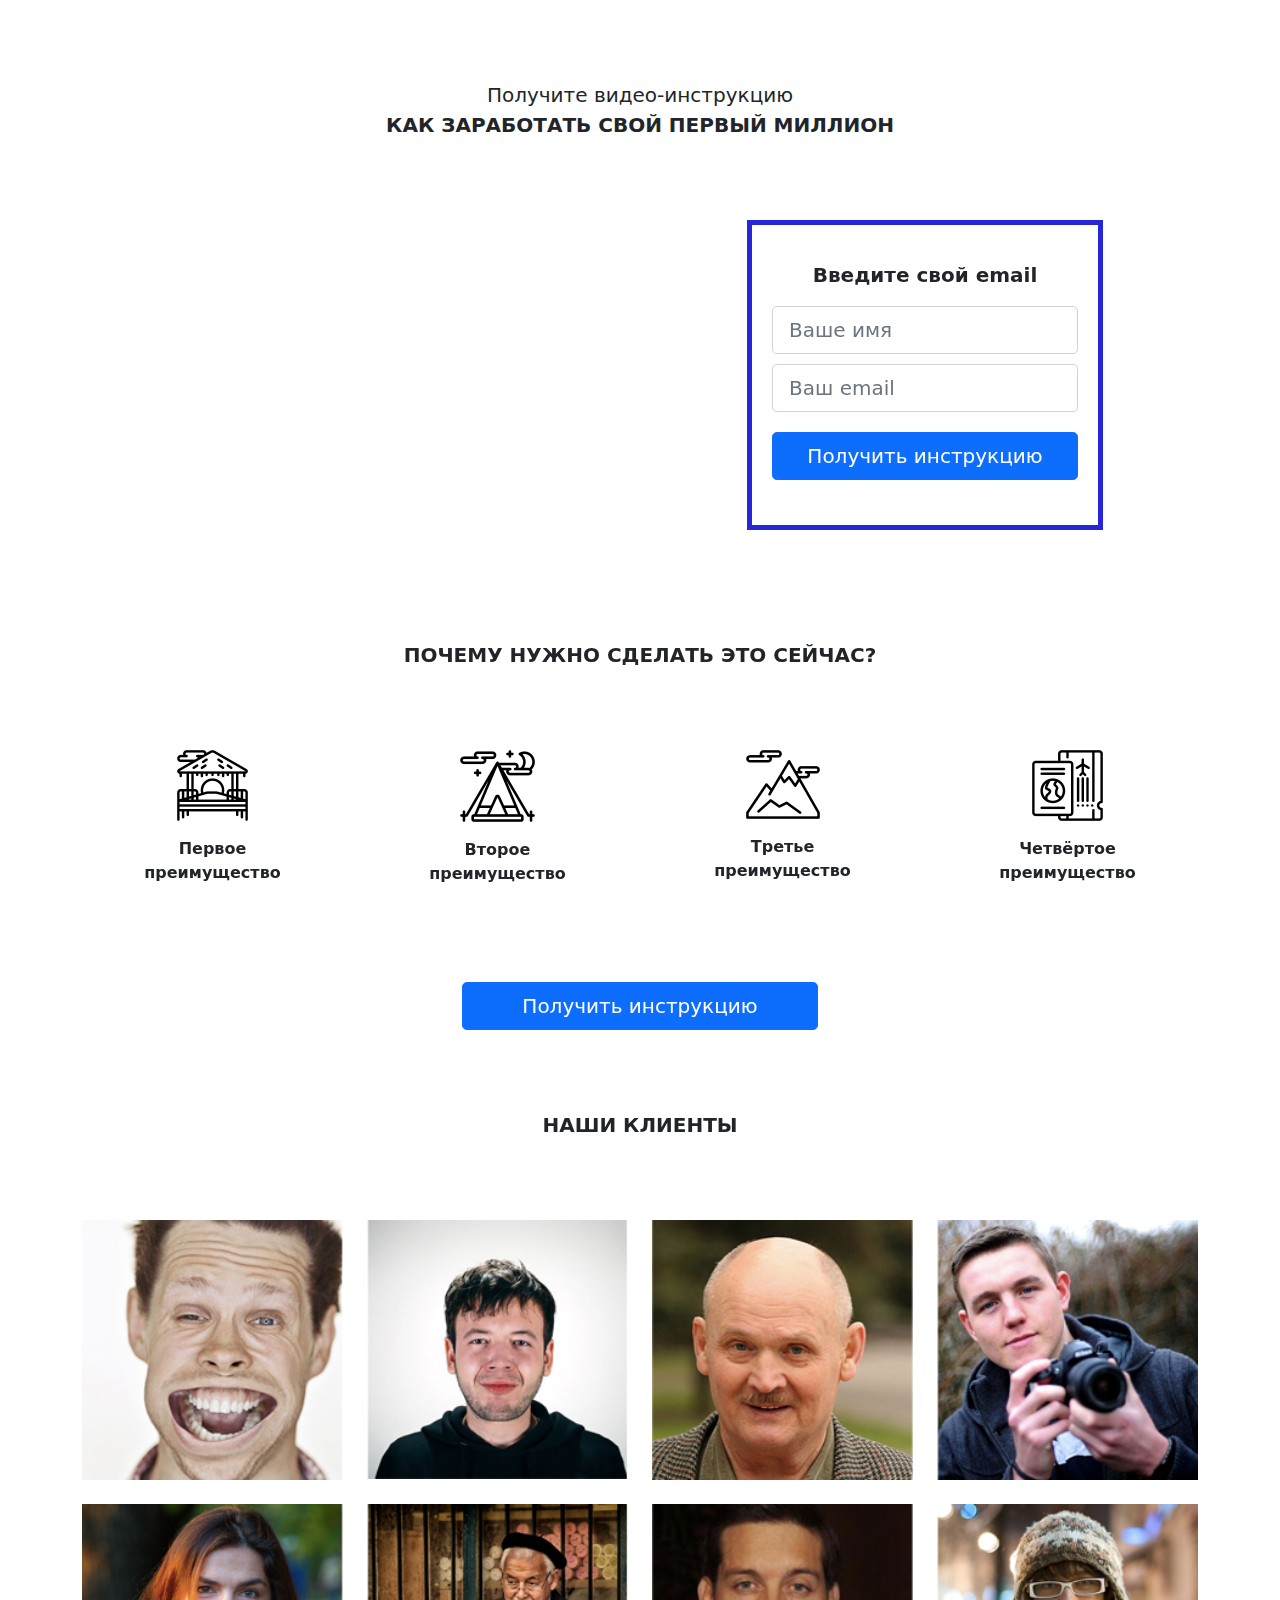
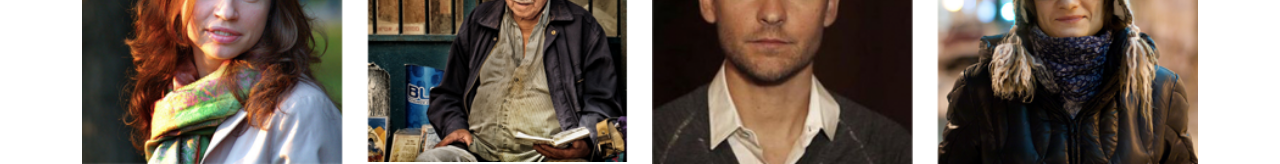
<file: project1/src/index.html>
<!DOCTYPE html>
<html lang="ru">
<head>
	<meta charset="UTF-8">
	<meta name="viewport" content="width=device-width, initial-scale=1.0">
	<link rel="stylesheet" href="../src/css/bootstrap.css">
	<link rel="stylesheet" href="../src/css/style.css">
	<title>project1_remade</title>
</head>
<body>
 <div class="section">
 	<div class="container">
 		<div class="row">
 			<div class="col-lg-6 offset-lg-3">
 				<h1 class="header">
 				 <span>Получите видео-инструкцию</span>
 				 <strong class="text-uppercase">Как заработать свой первый миллион</strong>
 			 </h1>
 			</div>
 		</div>
 		<div class="row">
 			<div class="col-lg-6 offset-lg-1 col-md-8 offset-md-2">
 				<div class="video mb-4">
 			  <iframe width="100%" height="309" src="https://www.youtube.com/embed/o8TaHxUPses" frameborder="0" allow="accelerometer; autoplay; clipboard-write; encrypted-media; gyroscope; picture-in-picture" allowfullscreen></iframe>
 		  </div>
 			</div>
 			<div class="col-lg-4 col-md-12">
 				<div class="form">
 					<p class="form-header text-center">Введите свой email</p>
 					<form action="#">
 						<div class="input-group input-group-lg">
 							<input type="name" class="form-control input-group input-group-lg" placeholder="Ваше имя">
       </div>
       <div class="input-group input-group-lg">
 						 <input type="email" class="form-control input-lg" placeholder="Ваш email">
       </div>
 						<div class="d-grid gap-2">
        <button  class="btn btn-primary btn-lg form-btn" type="button">Получить инструкцию</button>
       </div>
 					</form>
 				</div>
 			</div>
 		</div>
 	</div>
 </div>
 <div class="section">
 	<div class="container">
 		<div class="row">
 			<div class="col-lg-6 offset-lg-3">
 				<h1 class="header">
 				 <strong class="text-uppercase">Почему нужно сделать это сейчас?</strong>
 			 </h1>
 			</div>
 		</div>
 		<div class="row">
 			<div class="col-lg-3 text-center ">
 				<img src="../src/img/001-summer.png" alt="">
 				<p class="pt-3 p-future"><span>Первое</span> преимущество</p>
 			</div>
 			<div class="col-lg-3 text-center">
 				<img src="../src/img/002-camping.png" alt="">
 				<p class="pt-3 p-future"><span>Второе</span> преимущество</p>
 			</div>
 			<div class="col-lg-3 text-center">
 				<img src="../src/img/003-mountains.png" alt="">
 				<p class="pt-3 p-future"><span>Третье</span> преимущество</p>
 			</div>
 			<div class="col-lg-3 text-center">
 				<img src="../src/img/004-boarding-pass.png" alt="">
 				<p class="pt-3 p-future"><span>Четвёртое</span> преимущество</p>
 			</div>
 		</div>
 		<div class="row">
 			<div class="col-lg-4 future-btn">
 				<div class="button">
 					<form action="#">
 						<div class="d-grid gap-2">
 							<button class="btn btn-primary btn-lg">Получить инструкцию</button>
 						</div>
 					</form>
 				</div>
 			</div>
 		</div>
 		<div class="row">
 			<div class="col-lg-6 offset-lg-3">
 				<h1 class="header">
 				 <strong class="text-uppercase">Наши клиенты</strong>
 			 </h1>
 			</div>
 	</div>
 	<div class="row">
 		<div class="col-lg-3"><img class="w-100" src="../src/img/Слой_8.png" alt=""></div>
 		<div class="col-lg-3"><img class="w-100"  src="../src/img/Слой_9.png" alt=""></div>
 		<div class="col-lg-3"><img class="w-100"  src="../src/img/Слой_10.png" alt=""></div>
 		<div class="col-lg-3"><img class="w-100" src="../src/img/Слой_11.png" alt=""></div>
 	</div>
 	<div class="row mt-4">
 		<div class="col-lg-3"><img class="w-100" src="../src/img/Слой_12.png" alt=""></div>
 		<div class="col-lg-3"><img class="w-100"  src="../src/img/Слой_13.png" alt=""></div>
 		<div class="col-lg-3"><img class="w-100"  src="../src/img/Слой_14.png" alt=""></div>
 		<div class="col-lg-3"><img class="w-100" src="../src/img/Слой_15.png" alt=""></div>
 	</div>
 </div>
</body>
</html>
</file>
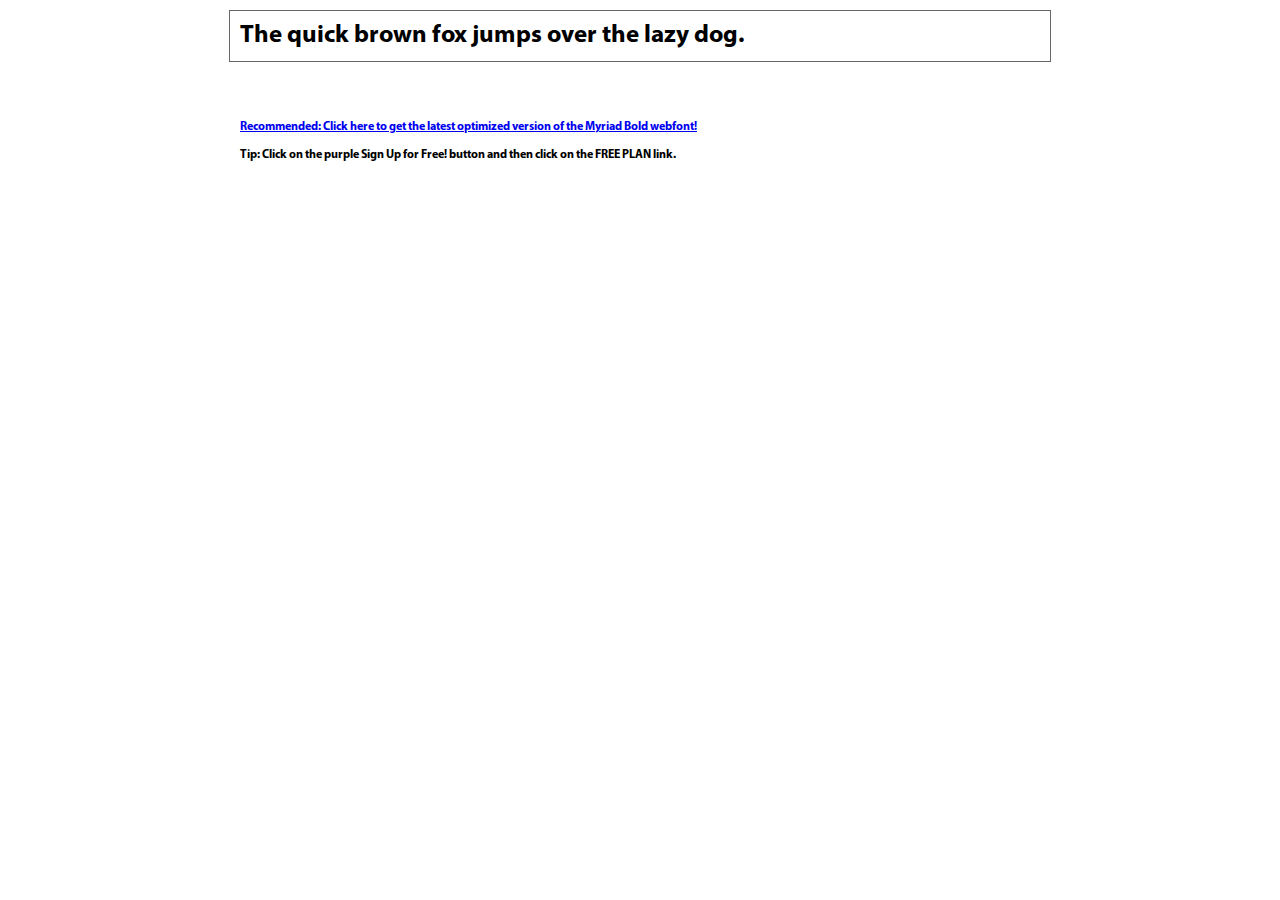
<file: adaptive/fonts/demo.html>
<!DOCTYPE html PUBLIC "-//W3C//DTD XHTML 1.0 Transitional//EN" "http://www.w3.org/TR/xhtml1/DTD/xhtml1-transitional.dtd">
<html xmlns="http://www.w3.org/1999/xhtml">
<head>
	<meta http-equiv="Content-Type" content="text/html; charset=utf-8" />
	<title>@font-face Demo</title>
	<link rel="stylesheet" href="fonts.css" type="text/css" charset="utf-8" />
	<style type="text/css">
	body {
		background-color:white;
		font-family:Verdana,Tahoma,Arial,Sans-Serif;
		color:black;
		font-size:12px;
	}

	.demo
	{
		font-family:'Conv_MyriadPro-Bold',Sans-Serif;
		width:800px;
		margin:10px auto;
		text-align:left;
		border:1px solid #666;
		padding:10px;
	}

	.hint
	{
		font-family:'Conv_MyriadPro-Bold',Sans-Serif;
		width:800px;
		margin:10px auto;
		text-align:left;
		border:1px;
		padding:10px;
	}
	</style>
</head>
<body>
	<div class="demo" style="font-size:25px">
		The quick brown fox jumps over the lazy dog.
	</div>


	<br>
	<br>
	<div class="hint">
		<a href="http://www.fonts.com/font/adobe/myriad/bold/web-font?SiteId=64">Recommended: Click here to get the latest optimized version of the Myriad Bold webfont!</a><br /><br />
		Tip: Click on the purple <strong>Sign Up for Free!</strong> button and then click on the <strong>FREE PLAN</strong> link.
	</div>
</body>
</html>
</file>
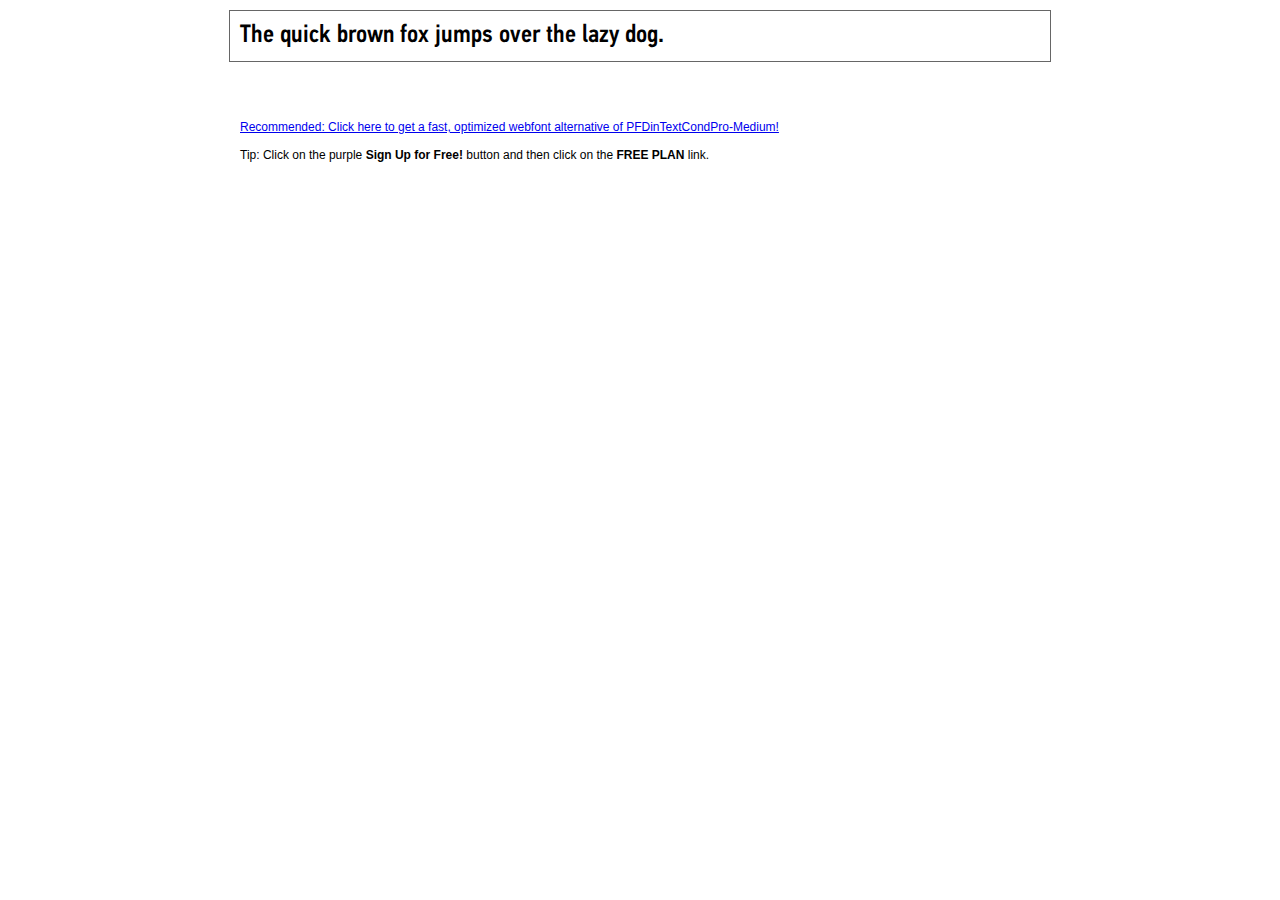
<file: adaptive/fonts/pfdintextcondpro-medium/demo.html>
<!DOCTYPE html PUBLIC "-//W3C//DTD XHTML 1.0 Transitional//EN" "http://www.w3.org/TR/xhtml1/DTD/xhtml1-transitional.dtd">
<html xmlns="http://www.w3.org/1999/xhtml">
<head>
	<meta http-equiv="Content-Type" content="text/html; charset=utf-8" />
	<title>@font-face Demo</title>
	<link rel="stylesheet" href="fonts.css" type="text/css" charset="utf-8" />
	<style type="text/css">
	body {
		background-color:white;
		font-family:Verdana,Tahoma,Arial,Sans-Serif;
		color:black;
		font-size:12px;
	}

	.demo
	{
		font-family:'Conv_pfdintextcondpro-medium',Sans-Serif;
		width:800px;
		margin:10px auto;
		text-align:left;
		border:1px solid #666;
		padding:10px;
	}

	.hint
	{
		font-family:'Conv_Sansus Webissimo-Regular',Sans-Serif;
		width:800px;
		margin:10px auto;
		text-align:left;
		border:1px;
		padding:10px;
	}

	</style>
</head>
<body>
	<div class="demo" style="font-size:25px">
		The quick brown fox jumps over the lazy dog.
	</div>

	<br>
	<br>
	<div class="hint">
		<a href="http://www.font2web.com/searchfreewebfont.php?PFDinTextCondPro-Medium">Recommended: Click here to get a fast, optimized webfont alternative of PFDinTextCondPro-Medium!</a><br><br>
		Tip: Click on the purple <strong>Sign Up for Free!</strong> button and then click on the <strong>FREE PLAN</strong> link.
	</div>

</body>
</html>
</file>
<file: adaptive/css/style.css>
@import url("https://fonts.googleapis.com/css2?family=Lato:ital,wght@0,300;0,400;0,700;0,900;1,400&display=swap");
* {
  padding: 0;
  margin: 0;
  border: 0;
}

*,
*:before,
*:after {
  box-sizing: border-box;
}

:focus,
:active {
  outline: none;
}

a:focus,
a:active {
  outline: none;
}

nav,
footer,
header,
aside {
  display: block;
}

html,
body {
  height: 100%;
  width: 100%;
  font-size: 100%;
  line-height: 1;
  font-size: 14px;
  -ms-text-size-adjust: 100%;
  -moz-text-size-adjust: 100%;
  -webkit-text-size-adjust: 100%;
}

input,
button,
textarea {
  font-family: inherit;
}

input::-ms-clear {
  display: none;
}

button {
  cursor: pointer;
}

button::-moz-focus-inner {
  padding: 0;
  border: 0;
}

a,
a:visited {
  text-decoration: none;
}

a:hover {
  text-decoration: none;
}

ul li {
  list-style: none;
}

img {
  vertical-align: top;
}

h1,
h2,
h3,
h4,
h5,
h6 {
  font-size: inherit;
  font-weight: 400;
}

/*----------------------------------------*/
.header {
  background: url("../img/adaptive/image_1.png");
  background-position: center;
  background-repeat: no-repeat;
  background-size: cover;
  height: 800px;
}

img {
  max-width: 100%;
}

.menu {
  display: flex;
  font-family: Lato;
  font-size: 13px;
  font-weight: 700;
  text-align: center;
  text-transform: uppercase;
  letter-spacing: 2.6px;
  justify-content: center;
  align-items: center;
  padding-top: 0.5%;
}
.menu__left {
  padding-right: 7%;
}
.menu__right {
  padding-left: 7%;
}
.menu span {
  padding: 0 50px;
}

.new {
  background-color: #f7f7f7;
}

.row {
  display: flex;
  flex-direction: column;
  justify-content: center;
  align-items: center;
  padding: 100px;
  max-width: 100%;
}

.head {
  color: #353738;
  font-family: Lato;
  font-size: 18px;
  font-weight: 700;
  text-align: center;
  text-transform: uppercase;
  letter-spacing: 3.6px;
  padding-bottom: 30px;
}

.text {
  color: #848789;
  font-family: Lato;
  font-size: 18px;
  font-weight: 400;
  line-height: 34px;
  text-align: center;
}

.new__item {
  padding-bottom: 30px;
}

.block1 all {
  max-width: 100%;
  height: 12%;
}

.block1__row {
  display: flex;
  flex-direction: row;
}

.item {
  background: url("../img/adaptive/Layer_10.png");
  background-position: center;
  background-repeat: no-repeat;
  background-size: cover;
  flex: 0 1 66.667%;
}
.item img {
  display: block;
  margin-left: auto;
  margin-right: auto;
  width: 10%;
  position: relative;
  top: 40%;
}

.content {
  flex: 0 1 33.333%;
}

.content__row {
  display: flex;
  flex-direction: column;
}
.content__row .item1 {
  text-align: center;
  padding-top: 15%;
  padding-bottom: 5%;
}
.content__row .head1 {
  color: #353738;
  font-family: Lato;
  font-size: 18px;
  font-weight: 700;
  text-align: center;
  text-transform: uppercase;
  letter-spacing: 3.6px;
  padding-bottom: 2%;
}
.content__row .text1 {
  color: #848789;
  font-family: Lato;
  font-size: 16px;
  font-weight: 400;
  line-height: 30px;
  text-align: justifyLeft;
  padding: 0 10%;
  padding-bottom: 10%;
}
.content__row .line1 {
  background-color: #ebebeb;
  height: 2px;
  width: 14%;
  margin-left: 45%;
  margin-bottom: 5.7%;
}
.content__row .image1 img {
  width: 100%;
  height: auto;
}

.item2 {
  background: url("../img/adaptive/Layer_13.png");
  background-position: center;
  background-repeat: no-repeat;
  background-size: cover;
  flex: 0 1 66.667%;
}
.item2 img {
  display: block;
  margin-left: auto;
  margin-right: auto;
  width: 15%;
  position: relative;
  top: 40%;
}

.item3 {
  background: url("../img/adaptive/Layer_14.png");
  background-position: center;
  background-repeat: no-repeat;
  background-size: cover;
  flex: 0 1 33.333%;
}
.item3 img {
  display: block;
  margin-left: auto;
  margin-right: auto;
  width: 50%;
  position: relative;
  top: 40%;
}

.item4 {
  background: url("../img/adaptive/Layer_16.png");
  background-position: center;
  background-repeat: no-repeat;
  background-size: cover;
  flex: 0 1 33.333%;
}

.aod {
  background-color: #f7f7f7;
}

.row1 {
  display: flex;
  flex-direction: column;
  justify-content: center;
  align-items: center;
  max-width: 100%;
}

.head_a {
  color: #353738;
  font-family: Lato;
  font-size: 18px;
  font-weight: 700;
  text-align: center;
  padding: 0px 100px 30px 100px;
}
.head_a span {
  color: #848789;
  font-family: "Lato Light";
  font-weight: 300;
  font-style: normal;
  letter-spacing: 1.8px;
}

.text_a {
  color: #848789;
  font-family: Lato;
  font-size: 24px;
  font-style: italic;
  line-height: 34px;
  text-align: center;
  padding: 0px 100px 10px 100px;
}

.aod__item {
  padding: 100px 100px 30px 100px;
}

.aod__circle {
  padding: 100px 100px 30px 100px;
}

.image all {
  max-width: 100%;
  height: 12%;
}

.image {
  display: flex;
  flex-direction: row;
  max-width: 100%;
}

.image-1__row {
  flex: 0 1 33.33%;
  display: flex;
  flex-direction: column;
}
.image-1__row .image-1__head {
  flex: 0 1 50%;
  display: flex;
  flex-direction: row;
}
.image-1__row .image-1__head img {
  flex: 0 1 50%;
  width: 50%;
}
.image-1__row .image-1__foot {
  flex: 0 1 50%;
}
.image-1__row .image-1__foot img {
  width: 100%;
}

.image-2__row {
  flex: 0 1 33.33%;
  display: flex;
  flex-direction: row;
}
.image-2__row img {
  flex: 0 1 50%;
  width: 50%;
}

.image-3__row {
  flex: 0 1 33.33%;
  display: flex;
  flex-direction: column;
}
.image-3__row .image-3__head {
  flex: 0 1 50%;
  background: url("../img/adaptive/Bg.png"), url("../img/adaptive/Layer_23.png");
  background-position: center;
  background-repeat: no-repeat;
  background-size: cover;
}
.image-3__row .image-3__head img {
  display: block;
  margin-left: auto;
  margin-right: auto;
  width: 12%;
}
.image-3__row .image-3__head figure {
  position: relative;
  top: 40%;
}
.image-3__row .image-3__head figcaption {
  color: #ffffff;
  font-family: Lato;
  font-size: 14px;
  font-weight: 700;
  text-align: center;
  text-transform: uppercase;
  letter-spacing: 2.8px;
  padding-top: 2%;
}

.image-3__foot {
  flex: 0 1 50%;
  display: flex;
  font-display: row;
}
.image-3__foot img {
  flex: 0 1 50%;
  width: 50%;
}

.rowd {
  display: flex;
  flex-direction: column;
  justify-content: center;
  align-items: center;
  padding: 100px;
}

.dis {
  background-color: #282f35;
}

.dis__button {
  border: 1px solid rgba(255, 255, 255, 0.5);
}
.dis__button button {
  width: 50%;
  background-color: #282f35;
  color: #ffffff;
  padding: 20px 60px;
  font-family: Lato;
  font-size: 14px;
  font-weight: 700;
  text-align: center;
  text-transform: uppercase;
  letter-spacing: 2.8px;
}

.head_s {
  color: #848789;
  font-family: Lato;
  font-size: 20px;
  font-style: italic;
  line-height: 34px;
  text-align: center;
  padding-top: 40px;
  padding-bottom: 40px;
}

.email input {
  border: 1px solid #d3d7d9;
  width: 75%;
  height: 70px;
  padding: 2% 35% 2% 2%;
  color: #929292;
  font-family: Lato;
  font-size: 20px;
  font-style: italic;
  line-height: 24px;
  text-align: left;
}
.email button {
  background-color: #64c29e;
  color: #ffffff;
  font-family: Lato;
  font-size: 24px;
  font-weight: 300;
  line-height: 24px;
  text-align: center;
  text-transform: uppercase;
  padding: 5% 7%;
}

.footer {
  height: 250px;
  background-color: #f7f7f7;
  display: flex;
  flex-direction: row;
  justify-content: space-between;
  align-items: center;
  padding: 100px;
}
.footer .footer1__text {
  color: #848789;
  font-family: Lato;
  font-size: 14px;
  font-style: italic;
  letter-spacing: normal;
  line-height: 17.87px;
  text-align: left;
}
.footer .footer1__text span {
  font-family: "Lato - Bold";
  font-size: 16px;
  font-weight: 700;
  font-style: normal;
  letter-spacing: normal;
  line-height: normal;
}

.yebo__text {
  display: inline-block;
  color: #848789;
  font-family: Lato;
  font-size: 14px;
  font-style: italic;
  letter-spacing: normal;
  line-height: 17.87px;
  text-align: right;
  padding-top: 10px;
  padding-right: 2px;
}
</file>
<file: create_account/css/style.css>
body {
  background: url("../img/create_account_img/bg_c_a.png");
}

.row-regist {
  height: 370px;
  background: linear-gradient(to top, #ffffff 0%, #ebf4f4 100%), #ffffff;
  width: 50%;
  border: 1px solid #cfdede;
  box-shadow: 0 1px 3px rgba(0, 0, 0, 0.03);
}

.col-regist {
  height: 25px;
  text-transform: uppercase;
  color: #ffffff;
  background-color: #01b3b3;
  text-shadow: 0 1px 0 rgba(0, 0, 0, 0.1);
  font-size: 18px;
  letter-spacing: -0.12px;
  font-family: "Arial - Bold MT";
}

.container {
  margin-top: 7%;
  margin-bottom: 5%;
}

span {
  color: #01b3b3;
}

input {
  background: url("../img/create_account_img/bg_c_a.png");
  color: #01b3b3;
}

input:focus {
  background: lightyellow;
  border: 2px solid #01b3b3;
  outline: none;
}

p {
  color: #333333;
  font-family: "Arial - Bold MT";
  text-align: left;
  font-size: 15px;
}

.form-btn {
  text-shadow: 0 1px 0 rgba(0, 0, 0, 0.1);
  color: #ffffff;
  font-family: "Arial - Bold MT";
  font-size: 16px;
  text-align: center;
  text-transform: uppercase;
  box-shadow: 0 1px 1px rgba(0, 0, 0, 0.2), inset 0 1px 2px #ffffff;
  border: 1px solid #dcdcdc;
  background-color: #01b3b3;
  background-image: linear-gradient(to top, rgba(0, 0, 0, 0.24) 0%, rgba(255, 255, 255, 0.24) 100%);
}

.rowstr {
  position: relative;
  z-index: 2;
  top: 20px;
  right: 12.2%;
}

@media (max-width: 1000px) {
  .rowstr {
    position: relative;
    z-index: 2;
    top: 20px;
    right: 0;
  }
}
</file>
<file: fish-n-wok/src/css/style.css>
html{
    scroll-behavior: smooth;
    overflow-x: hidden;
}
html::-webkit-scrollbar {
    width: 5px;
    background-color: transparent;
    height: 10px;
}

html::-webkit-scrollbar-thumb {
    border-radius: 10px;
    background-color: rgb(255, 255, 255);
}

html::-webkit-scrollbar-track {
    -webkit-box-shadow: inset 0 0 6px rgba(0,0,0,0.2);
    border-radius: 10px;
    background-color: transparent;
}
body{
    height: 100%;
    max-width: 100%;
    overflow-x: hidden;
    font-family: 'Open Sans', sans-serif;
    font-weight: 400;
    background: #0C0B08 url("../images/all/line.svg") no-repeat;
}
body._lock{
    overflow: hidden;
}
h1{
    font-family: 'PT Serif', serif;
    font-weight: 400;
    font-size: 61px;
    color: #FF2400;
}
h2{
    font-family: 'Cormorant Upright', serif;
    font-weight: 600;
    font-size: 49px;
    color: #FF2400;
}
h3{
    font-family: 'Cormorant Upright', serif;
    font-weight: 700;
    font-size: 20px;
    color: #ffffff;
    margin: 0;
}
a{
    color: #ffffff;
    text-decoration: none;
    transition: all 0.3s ease;
}
a:hover{
    text-decoration: none;
    /*color: #ffffff;*/
    color: rgba(255, 255, 255, 0.76);
    transition: all 0.3s ease;
}
ul{
    list-style: none;
}
ul>li{
    display: inline;
}
/*header*/
.header{
    background-image: url("../images/home/line.svg");
}
.section__container{
    padding: 35px 0;
}
.header__block{
    position: fixed;
}
.header__main{
    margin-top: 70px;
}
.logo_title{
    font-family: 'Cormorant Upright', serif;
    font-weight: 700;
    letter-spacing: 2px;
    font-size: 34px;
    color: #ffffff;
    vertical-align: middle;
}

.logo_title:hover{
    color:#ffffff;
}

.menu{
    height: 28px;
}
.menu__link{
    font-family: 'Open Sans', sans-serif;
    font-weight: 400;
    font-size: 14px;
}

ul>li{
    padding-right: 10px;
}

li:last-child{
    padding-right: 0;
}

.order{
    text-align: right;
}

.phone{
    font-family: 'Open Sans', sans-serif;
    font-weight: 600;
    font-size: 16px;
}

.button__wrapper {
    display: block;
    width: 212px;
    height: 42px;
    background-color: #FF2400;
    cursor: pointer;
    transition: all 0.3s ease;
}

.button__text{
    display: block;
    font-family: 'Open Sans', sans-serif;
    font-weight: 700;
    line-height: 42px;
    font-size: 17px;
    text-align: center;
    color: #ffffff;
}
.button__wrapper:hover{
    background-color: #bb1c04;
    transition: all 0.3s ease;
}

.order__line{
    margin: 0 2%;
    display: inline-block;
    text-align: center;
}
.order__phone{
    display: inline-block;
}
.order__btn{
    display: inline-block;

}
.button__head{
    border-radius: 24px;
    width: 102px;
}
.hashtag__text{
    margin: 0;
    padding-bottom: 21px;
    writing-mode: vertical-rl;
    transform-origin: center;
    transform: rotate(-180deg);
    color: #ffffff;
    font-family: 'Open Sans', sans-serif;
    font-weight: 400;
    font-size: 15px;
}

.hashtag{
    width: 30px;
}
.img{
    max-width: 100%;
}
.main__container{
    padding: 0 11% 0 9%;
    justify-content: space-between;
}
.scroll__block{
    text-align: center;
}
.scroll__text{
    font-family: 'Cormorant Upright', serif;
    font-weight: 400;
    font-size: 15px;
    color: #FF2400;
    margin: 0;
}
.scroll__text:hover{
    color: #FF2400;
}
.scroll__svg{
    padding-bottom: 1%;
}

/*about*/

.about{
    background: url("../images/all/line.svg") right no-repeat, url("../images/all/space.png");
}
.about__container{
    background: url("../images/about/bowl_about.png") no-repeat center top;
    padding: 2% 1%;
    position: relative;
}
.about__head{
    padding-bottom: 28%;
    text-align: center;
    line-height: 5px;
}
.about__title{
    margin: 0;
}
.about__text{
    text-align: center;
    color: rgba(255, 255, 255, 0.21);
    font-family: 'Cormorant Upright', serif;
    font-weight: 400;
    font-size: 130px;
    line-height: 120px;
}
.about__content{
    background-color: #0C0C0C;
    border: 1px #BC9060 solid;
    /*height: 400px;*/
    padding: 48px 10%;
}
.content__block{
    text-align: center;
    background-color: #ffffff;
    margin-left: 11px;
}
.content__title{
    font-family: 'Open Sans', sans-serif;
    font-weight: 600;
    font-size: 18px;
    color: #2C2C2C;
}
.content__title>span{
    color: #BC9060;
}
.content__text{
    font-family: 'Open Sans', sans-serif;
    font-weight: 400;
    font-size: 16px;
    color: #2C2C2C;
}
.about__pizza{
    position: absolute;
    z-index: 2;
    top: 80%;
    left: 83%;
}
/*menu*/
.menu__head{
    text-align: center;
    width: 100%;
}

.menu__blocks{
    overflow-x: auto;
    width: 100%;
    flex-wrap: nowrap;
}
.menu__items{
    width: 100%;
    display: flex;
}
.menu__container{
    padding: 3% 0;
}
.menu__blocks::-webkit-scrollbar {
    width: 1px;
    background-color: transparent;
    height: 5px;
}
.menu__blocks::-webkit-scrollbar-thumb {
    border-radius: 10px;
    background-color: rgb(255, 255, 255);
}

.menu__blocks::-webkit-scrollbar-track {
    -webkit-box-shadow: inset 0 0 6px rgba(0,0,0,0.2);
    border-radius: 10px;
    background-color: transparent;
}
.menu__item{
    display: inline-block;
    margin-right: 15px;
    margin-bottom: 10px;
}
.menu__item_block.item_none{
    display: none;
    transition: all 0.3s ease;
}
.menu__item_block.item_active{
    display: flex;
    transition: all 0.3s ease;
}
.button__wrapper.btn_active{
    background: #2C2C2C;
}
.button__wrapper.btn_active>.button__text{
    color: #ffffff;
}
.menu__item:last-child{
    margin-right: 0;
}
.menu__item_wrapper{
    width: 160px;
}
.menu__item_block{
    padding: 0 11%;
}
.menu__item_text{
    font-size: 14px;
    color: #ffffff;
    transition: all 0.3s ease;
}
.menu__item_content{
    padding: 50px 0;
}
.menu__item_text:hover{
    text-decoration: none;
    /*color: #ffffff;*/
    color: rgba(255, 255, 255, 0.76);
    transition: all 0.3s ease;
}
.item_text{
    font-size: 20px;
    color: #ffffff;
    font-family: 'Playfair Display', serif;
    font-weight: 500;
    margin: 0;
}
.item_subtext{
    font-size: 14px;
    color: #ffffff;
    font-family: 'Playfair Display', serif;
    font-weight: 400;
}

/*contacts*/
.contacts{
    background: url("../images/all/line.svg") no-repeat, url("../images/all/space.png");

}
.contacts__container{
    padding: 7% 9%;
}
.contacts__text{
    font-family: 'Open Sans', sans-serif;
    font-weight: 400;
    font-size: 24px;
    color: #ffffff;
    margin-bottom: 30px;

}
.contacts__text_phone{
    font-family: 'Open Sans', sans-serif;
    font-weight: 400;
    font-size: 20px;
    color: #ffffff;
    margin-bottom: 80%;
    display: block;
}
.contacts__title{
    margin-bottom: 20px;
}
/*delivery*/
.delivery__title{
    color: #ffffff;
    font-family: 'PT Serif', serif;
    font-weight: 400;
    font-size: 40px;
}
.delivery__photo{
    height: 100%;
}
.delivery__container{
    /*height: 900px;*/
    /*padding-left: 3%;*/
}
/*gallery*/
.gallery{
    background: url("../images/all/line.svg")  no-repeat, url("../images/all/space.png");
}
.gallery__container{
    padding: 3% 12%;
}
.gallery__title{
    font-family: 'PT Serif', serif;
    font-weight: 400;
    font-size: 40px;
}
.slider{
    max-width: 100%;
}
.slick-track{
    display: flex;
    height: 100%;
}
.slick-list{
    overflow: hidden;
    height: 100%;
}
.gallery__slider{
    min-width: 0;
}
.slick-dots{
    text-align: center;
}
.slider-item{
    width: 100%;
    margin: 0 20px;
    align-self: center;
}
.slick-dots li{
    list-style: none;
    margin: 0 10px;
}

.slick-dots button{
    font-size: 0;
    width: 10px;
    height: 10px;
    background-color: #ffffff;
    border-radius: 50%;
}

/*footer*/
.footer{
    background: url("../images/all/line.svg") right no-repeat, url("../images/all/space.png");
}
.footer__content{
    padding: 12% 9%;
}
.footer__contacts{
    font-family: 'PT Serif', serif;
    font-weight: 400;
    font-size: 28px;
    color: #FF2400;
    margin-bottom: 25px;
}
.footer__contacts_text{
    font-family: 'Open Sans', sans-serif;
    font-weight: 400;
    font-size: 16px;
    color: #AAAAAA;
}
.footer__title{
    font-family: 'Cormorant Upright', serif;
    font-weight: 700;
    font-size: 46px;
    color: #FF2400;
    line-height: 26px;
    margin-bottom: 25px;
}
.footer__title_text{
    font-family: 'Open Sans', sans-serif;
    font-weight: 400;
    font-size: 16px;
    color: #ffffff;
}

/*@media*/

@media (max-width: 1200px) {
    .menu{
        text-align: center;
    }
    .logo_title{
        font-size: 23px;
    }
    .main__container{
        padding: 0 13% 0 9%;
    }
    h1{
        font-size: 49px;
    }
    h2{
        font-size: 40px;
    }
    .button__wrapper_main{
        margin: 0 auto;
    }
    .contacts__text{
        font-size: 19px;
    }
    .contacts__text_phone{
        font-size: 16px;
    }
    .footer__title{
        font-size: 38px;
    }
    .footer__contacts{
        font-size: 23px;
    }
    .footer__contacts_text{
        font-size: 14px;
    }
    .scroll__text{
        font-size: 14px;
    }
    .button__text{
        font-size: 14px;
    }
}

@media (max-width: 992px) {
    .logo_img{
        width: 50px;
        height: 50px;
    }
    .footer__contacts{
        font-size: 16px;
    }
    .menu__item_block{
        padding: 0;
    }
    .menu{
        height: 20px;
    }
    .button__text {
        font-size: 15px;
    }
    .menu__icon{
        text-align: center;
        z-index: 6;
        display: block;
        position: relative;
        width: 30px;
        height: 18px;
        cursor: pointer;
        transition: all 0.3s ease 0s;
    }
    .menu__icon span,
    .menu__icon::before,
    .menu__icon::after{
        left: 100%;
        position: absolute;
        height: 10%;
        width: 100%;
        transition: all 0.3s ease 0s;
        background-color: #fff;
    }
    .menu__icon::before,
    .menu__icon::after{
        content: "";
    }
    .menu__icon::before{
        top: 0;
        transition: all 0.3s ease 0s ;

    }
    .menu__icon::after{
        bottom: 0;
        transition: all 0.3s ease 0s ;

    }
    .menu__icon span{
        top: 50%;
        transform: scale(1) translate(0px,-50%);
        transition: all 0.3s ease 0s ;

    }
    .menu__icon._active{
        padding-right: 40px;
        transition: all 0.3s ease 0s ;
    }
    .menu__icon._active span{
        transform: scale(0) translate(0px,-50%);
        transition: all 0.3s ease 0s ;
    }
    .menu__icon._active::before{
        top: 50%;
        transform: rotate(-45deg) translate(0px, -50%);
        transition: all 0.3s ease 0s ;
        background-color: #fff;

    }
    .menu__icon._active::after{
        bottom: 50%;
        transform: rotate(45deg) translate(0px, 50%);
        transition: all 0.3s ease 0s ;
        background-color: #fff;

    }
    .menu__body{
        position: fixed;
        z-index: 5;
        top: 0;
        left: -100%;
        width: 100%;
        height: 100vh;
        background-color: rgba(0, 0, 0, 0.9);
        padding: 100px 30px 30px 30px;
        transition: left 0.3s ease 0s;
        overflow: auto;
    }
    .menu__body._active{
        /*height: 42px;*/
        left: 0;
        text-align: center;
    }
    .menu__list > li{
        flex-wrap: wrap;
        margin: 0 0 30px 0;
    }
    .menu__list > li:last-child{
        margin-bottom: 0;
    }
    .menu__link{
        font-size: 24px;
    }

    .menu__list>li{
        display: block;
        z-index: 12;
    }
    .phone{
        font-size: 15px;
    }
    .main__container{
        padding: 0 2% 0 9%;
    }
    .hashtag__text{
        font-size: 12px;
    }
    h1{
        font-size: 41px;
    }
    .about__text{
        font-size: 120px;
    }
    .contacts__text{
        font-size: 14px;
    }
    .content__title{
        font-size: 15px;
    }
    .about__content{
        padding: 48px 4%;
    }
    .about__pizza{
        top: 73%;
        right: -15%;
        left: 76%;
    }
    h2{
        font-size: 32px;
    }
    .gallery__title{
        font-size: 32px;
    }
    h3{
        font-size: 16px;
    }
    .footer__title{
        font-size: 27px;
    }
    .footer__contacts_text{
        font-size: 12px;
    }
    .footer__title_text{
        font-size: 14px;
    }
    .logo_title {
        font-size: 28px;
    }
    .content__text{
        font-size: 14px;
    }
}

@media (max-width: 770px) and (max-width: 769px) {
    .item_text, .item_subtext{
        font-size: 13px;
    }
    .content__block{
        margin: 0 0 20px 0;
    }
    .about__pizza {
        top: 86%;
    }
    .about__text{
        font-size: 116px;
        line-height: 120px;
    }
    .content__text{
        font-size: 16px;
    }
    .content__title{
        font-size: 18px;
    }
    h2{
        font-size: 40px;
    }
    .button__text {
        font-size: 11px;
    }
    .contacts__text {
        font-size: 18px;
    }
    .button__wrapper{
        width: 190px;
    }
    .contacts__container{
        padding: 7% 0;
    }
    .gallery__container {
        padding: 7% 10%;
    }
    .footer__content {
        padding: 15% 0;
    }
    .footer__title {
        font-size: 24px;
    }
    .footer__contacts {
        font-size: 15px;
    }
    .footer__contacts_text {
        font-size: 10px;
    }
    .footer__title_text {
        font-size: 12px;
    }
    .button__wrapper{
        width: 165px;
    }
    .button__head{
        width: 125px;
    }
    .main__container {
        padding: 0 3% 0 2%;
    }
    .main__title{
        position: absolute;
        z-index: 2;
        width: 94%;
        top: 30%;
    }
    .title__wrapper{
        text-align: center;
    }
    h1{
        color: #ffffff;
        font-size: 38px;
    }
    .logo_title{
        font-size: 23px;
    }
    .hashtag__text{
        padding-bottom: 39px;
    }
    .menu__icon._active {
        padding-right: 0;
    }
}

@media (max-width: 576px) {
    .menu__icon_wrapper{
        text-align: -webkit-center;
    }
    .menu__icon{
        margin: auto 30%;
        width: 35px;
        height: 20px;
    }
    .gallery__container {
        padding: 14% 0;
    }
    .logo_img {
        width: 45px;
        height: 45px;
    }
    .contacts__text{
        font-size: 14px;
    }
    .content__title{
        font-size: 16px;
    }
    .order{
        height: 30px;
    }
    .logo_title {
        font-size: 30px;
    }
    h1{
        font-size: 43px;
    }
    .button__text {
        font-size: 13px;
    }
    h2 {
        font-size: 37px;
    }
    .about__text {
        font-size: 108px;
        line-height: 111px;
    }
    .button__head {
        width: 147px;
    }
    .hashtag__text{
        padding-bottom: 35px;
    }
    .button__wrapper{
        margin: 0 auto;
    }
    .contacts__text {
        font-size: 16px;
    }
    .contacts__text_phone{
        font-size: 14px;
    }
    .contacts__container {
        padding: 17% 0;
    }
    .scroll__text{
        font-size: 12px;
    }
    .gallery__wrapper{
        text-align: center;
    }
    .footer__title {
        margin-bottom: 5px;
    }
    .footer__contacts{
        margin-bottom: 5px;
    }
    .footer__title {
        font-size: 30px;
    }
}

@media (max-width: 528px) {
    .header__main{
        margin-top: 44px;
    }
    .logo_img {
        width: 40px;
        height: 40px;
    }
    .logo_title{
        font-size: 27px;
    }
    .menu__icon{
        margin: 0;
    }
    .main__title{
        width: 91%;
        top: 24%;
    }
    .hashtag__text{
        padding-bottom: 28px;
    }
    .menu {
        height: 24px;
    }
    .main__img>img{
        height: 100%;
    }
    h1{
        font-size: 33px;
    }
    .button__text {
         font-size: 12px;
    }
    .button__wrapper{
        width: 136px;
    }
    .about__text {
        font-size: 63px;
        line-height: 119px;
    }
    .item_text, .item_subtext {
        font-size: 11px;
    }
    h2{
        font-size: 29px;
    }
    h3{
        font-size: 14px;
    }
    .contacts__text_phone{
        font-size: 11px;
    }
    .contacts__text{
        font-size: 14px;
    }
    .gallery__title{
        font-size: 26px;
    }
}

@media (max-width: 445px) {
    .item_text, .item_subtext {
        font-size: 10px;
    }
}

@media (max-width: 375px) {
    .logo_title{
        font-size: 21px;
    }
    .item_text, .item_subtext {
        font-size: 9px;
    }
    h2{
        font-size: 25px;
    }
    h1{
        font-size: 29px;
    }
    
}
</file>
<file: project1/src/css/style.css>
.header {
  font-size: 20px;
  text-align: center;
  line-height: 1.5;
  margin: 80px 0px;
}
.header span {
  display: block;
}

span {
  display: block;
}

.form-header {
  font-size: 20px;
  font-weight: 700;
  margin-bottom: 16px;
}

.form {
  border: 5px solid #2727d9;
  padding: 35px 20px;
}
.form button {
  margin: 10px 0;
}
.form input {
  margin-bottom: 10px;
}

.p-future {
  font-size: 16px;
  font-weight: 700;
}

.button {
  margin-top: 80px;
}

.future-btn {
  margin: 0px auto;
}
</file>
<file: adaptive/fonts/fonts.css>
/** Generated by FG **/
@font-face {
	font-family: 'Conv_MyriadPro-Bold';
	src: url('fonts/MyriadPro-Bold.eot');
	src: local('☺'), url('fonts/MyriadPro-Bold.woff') format('woff'), url('fonts/MyriadPro-Bold.ttf') format('truetype'), url('fonts/MyriadPro-Bold.svg') format('svg');
	font-weight: normal;
	font-style: normal;
}
</file>
<file: adaptive/fonts/pfdintextcondpro-medium/fonts.css>
/** Generated by FG **/
@font-face {
	font-family: 'Conv_pfdintextcondpro-medium';
	src: url('fonts/pfdintextcondpro-medium.eot');
	src: local('☺'), url('fonts/pfdintextcondpro-medium.woff') format('woff'), url('fonts/pfdintextcondpro-medium.ttf') format('truetype'), url('fonts/pfdintextcondpro-medium.svg') format('svg');
	font-weight: normal;
	font-style: normal;
}
</file>
